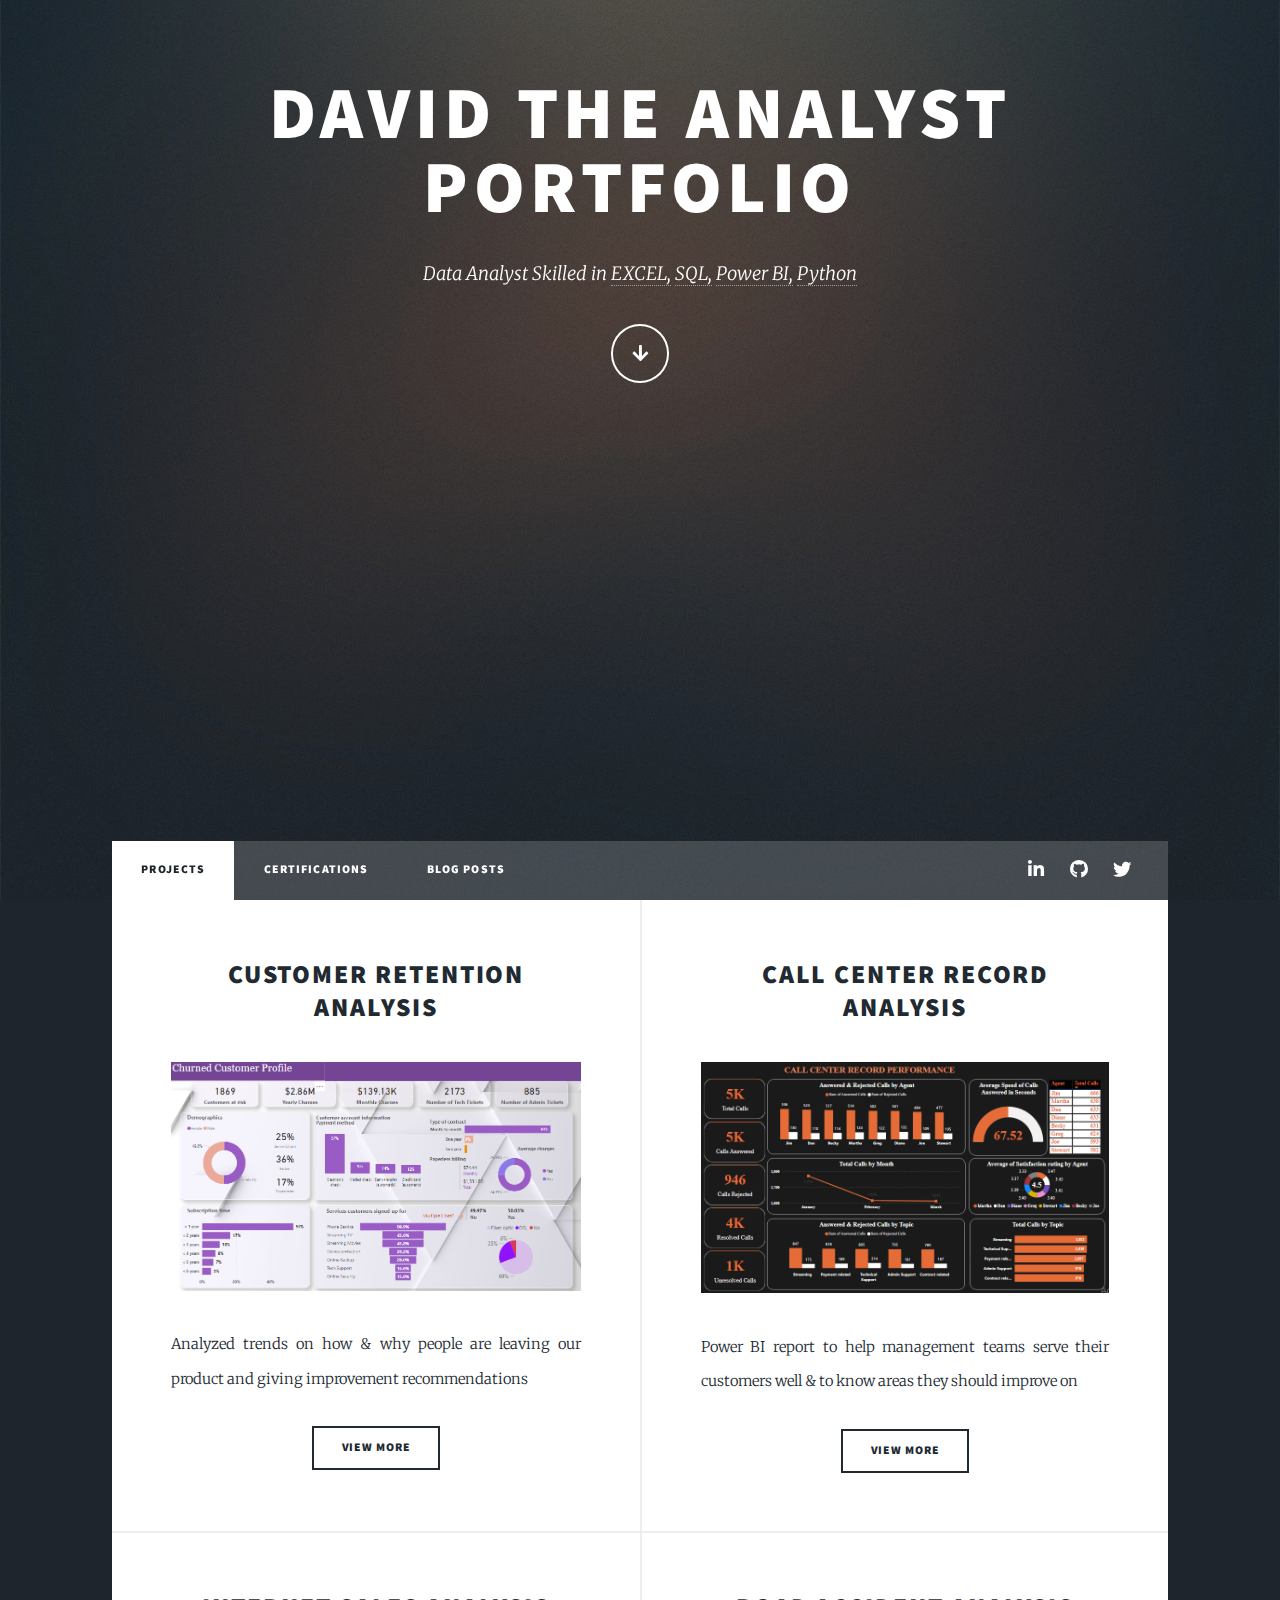
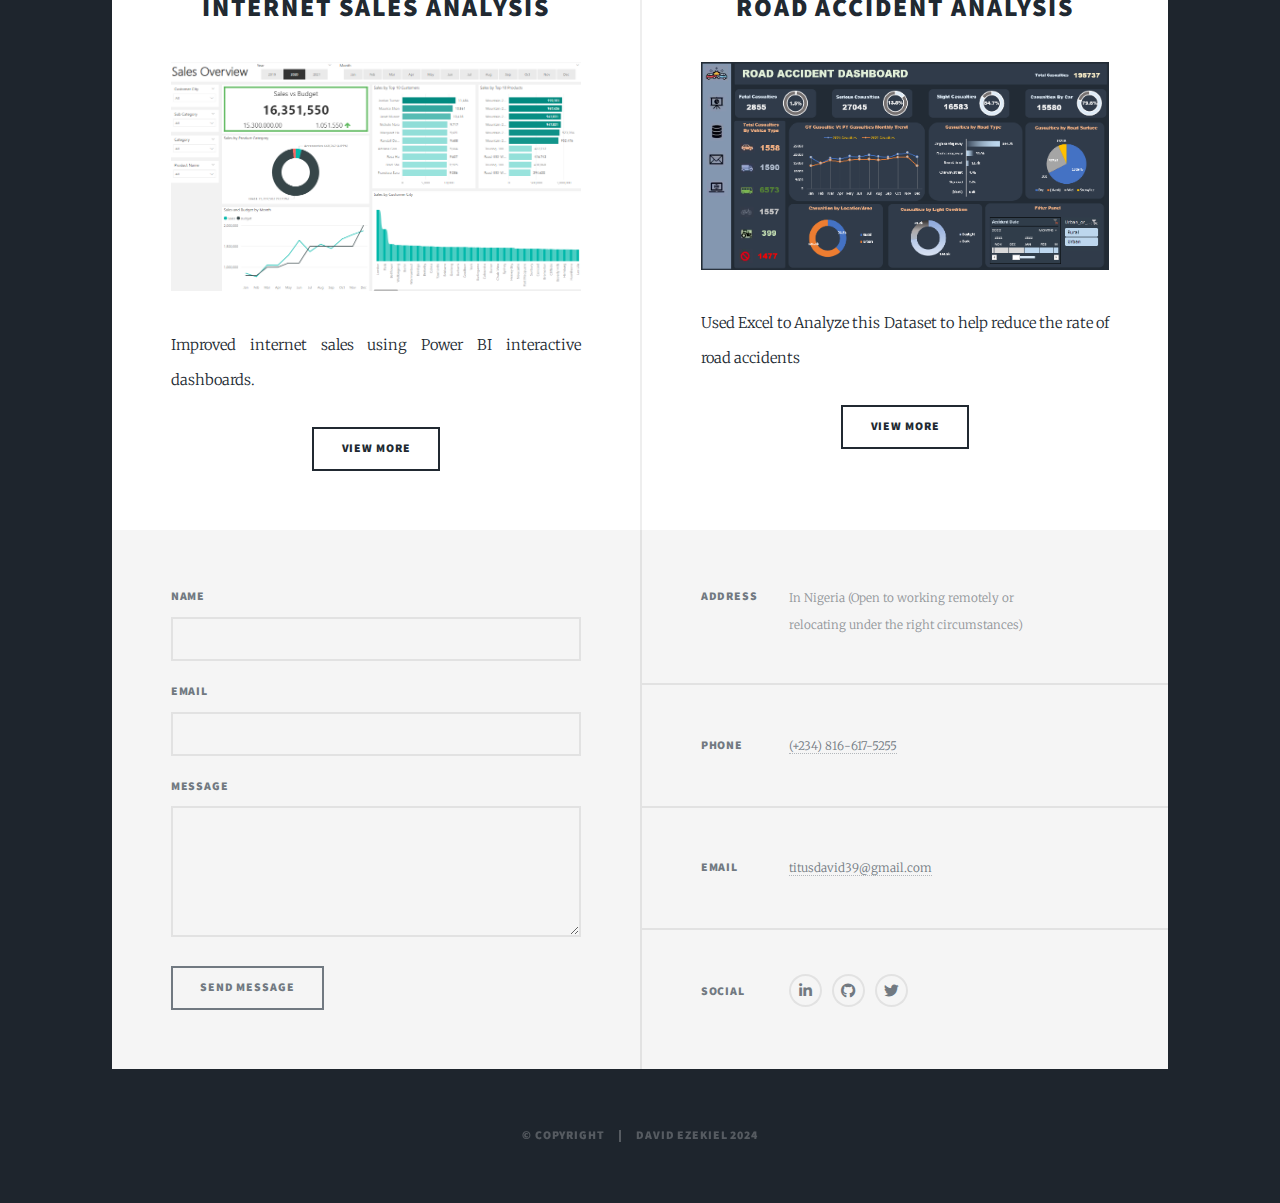
<file: index.html>
<!DOCTYPE HTML>
<html>
	<head>
		<title>David's Portfolio Website</title>
		<meta charset="utf-8" />
		<meta name="viewport" content="width=device-width, initial-scale=1, user-scalable=no" />
		<link rel="stylesheet" href="assets/css/main.css" />
		<link rel="icon" href="https://res.cloudinary.com/dycukxm7r/image/upload/v1724358430/20200613_164133_resize_28_znrwjg.jpg" />
		<noscript><link rel="stylesheet" href="assets/css/noscript.css" /></noscript>
	</head>
	<body class="is-preload">

		<!-- Wrapper -->
			<div id="wrapper" class="fade-in">
				<!-- Intro -->
					<div id="intro">
						<h1><br />DAVID THE	ANALYST <br />
						PORTFOLIO</h1>
						<p>Data Analyst Skilled in <a href="#excel">EXCEL,</a>
						<a href="#sql">SQL,</a>
						<a href="#bi">Power BI,</a>
						<a href="#">Python</a><br /></p>
						<ul class="actions">
							<li><a href="#nav" class="button icon solid solo fa-arrow-down scrolly">Continue</a></li>
						</ul>
					</div>


				<!-- Nav -->
					<nav id="nav">
						<ul class="links">
							<li class="active"><a href="#main">Projects</a></li>
							<li><a href="generic.html"> Certifications</a></li>
							<li><a href="elements.html">Blog Posts </a></li>
						</ul>
						<ul class="icons">
							<li><a href="https://www.linkedin.com/in/david-titus-a6a926185?utm_source=share&utm_campaign=share_via&utm_content=profile&utm_medium=android_app" class="icon brands fa-linkedin-in" target="_blank"><span class="label">LinkedIn</span></a></li>
							<li><a href="https://github.com/Talk2David1" target="_blank" class="icon brands fa-github"><span target="_blank"class="label">GitHub</span></a></li>
							<li><a href="https://x.com/Talk2David1?t=3wrG5GVtUQ1pYWJXFdRfNg&s=09" target="_blank" class="icon brands fa-twitter"><span class="label">Twitter</span></a></li>
						</ul>
					</nav>

				<!-- Main -->
					<div id="main">
						<!-- Posts -->
							<section class="posts">
								<article>
									<header>
										<h2><a href="https://github.com/Talk2David1/PWC_Power_BI_Task_3_Customer_Churn_Retension_dashboard_Public" target="_blank">
										Customer Retention Analysis </a></h2>
									</header>
									<a href="https://github.com/Talk2David1/PWC_Power_BI_Task_3_Customer_Churn_Retension_dashboard_Public" target="_blank" class="image fit"><img src="images/churn.png" alt="churn customer profile"/></a>
									<p>Analyzed trends on how & why people are leaving our product and giving 
										improvement recommendations
									</p>
									<ul class="actions special">
										<li><a href="https://github.com/Talk2David1/PWC_Power_BI_Task_3_Customer_Churn_Retension_dashboard_Public" target="_blank" class="button">View More</a></li>
									</ul>
								</article>
								<article>
									<header id="bi">
										<h2><a href="https://github.com/Talk2David1/Call_Center_Data_Analysis" target="_blank">
										CALL CENTER Record ANALYSIS</a></h2>
									</header>
									<a href="https://github.com/Talk2David1/Call_Center_Data_Analysis" target="_blank" class="image fit"><img src="images/Dashboard.png" alt="" /></a>
									<p>Power BI report to help management teams serve their customers well & to know 
										areas they should improve on
									</p>
									<ul class="actions special">
										<li><a href="https://github.com/Talk2David1/Call_Center_Data_Analysis" target="_blank" class="button">View More </a></li>
									</ul>
								</article>
								<article>
									<header id="sql">
										<h2><a href="https://github.com/Talk2David1/Internet_Sales_Data_Analysis" target="_blank">Internet Sales Analysis</a></h2>
									</header>
									<a href="https://github.com/Talk2David1/Internet_Sales_Data_Analysis" target="_blank" class="image fit"><img src="images/Sales_Dashboard.png" alt="Sales_Dashboard" /></a>
									<p>Improved internet sales using Power BI interactive dashboards.</p>
									<ul class="actions special">
										<li><a href="https://github.com/Talk2David1/Internet_Sales_Data_Analysis" target="_blank" class="button"> View More</a></li>
									</ul>
								</article>
								<article>
									<header id="excel">
										<h2><a href="https://github.com/Talk2David1/Road_Accident_Data_Anaysis" target="_blank">Road Accident Analysis</a></h2>
									</header>
									<a href="https://github.com/Talk2David1/Road_Accident_Data_Anaysis" target="_blank" class="image fit"><img src="images/Accident_Dashboard.png" alt="Accident_Dashboard" /></a>
									<p>Used Excel to Analyze this Dataset to help reduce the rate of road accidents</p>
									<ul class="actions special">
										<li><a href="https://github.com/Talk2David1/Road_Accident_Data_Anaysis" target="_blank" class="button"> View More</a></li>
									</ul>
								</article>
							</section>

		
					</div>

				<!-- Footer -->
					<footer id="footer">
						<section>
							<form action="mailto:titusdavid39@gmail.com" method="post" enctype="text/plain">
								<div class="fields">
									<div class="field">
										<label for="name">Name</label>
										<input type="text" name="name" id="name" />
									</div>
									<div class="field">
										<label for="email">Email</label>
										<input type="text" name="email" id="email" />
									</div>
									<div class="field">
										<label for="message">Message</label>
										<textarea name="message" id="message" rows="3"></textarea>
									</div>
								</div>
								<ul class="actions">
									<li><input type="submit" value="Send Message" /></li>
								</ul>
							</form>
						</section>
						<section class="split contact">
							<section class="alt">
								<h3>Address</h3>
								<p>In Nigeria (Open to working remotely or <br />
								relocating under the right circumstances)</p>
							</section>
							<section>
								<h3>Phone</h3>
								<p><a href="#">(+234) 816-617-5255</a></p>
							</section>
							<section>
								<h3>Email</h3>
								<p><a href="#">titusdavid39@gmail.com</a></p>
							</section>
							<section>
								<h3>Social</h3>
								<ul class="icons alt">
									<li><a href="https://www.linkedin.com/in/david-titus-a6a926185?utm_source=share&utm_campaign=share_via&utm_content=profile&utm_medium=android_app" target="_blank" class="icon brands fa-linkedin-in"><span class="label">LinkedIn</span></a></li>
							        <li><a href="https://github.com/Talk2David1" target="_blank" class="icon brands fa-github"><span class="label">GitHub</span></a></li>
							        <li><a href="https://x.com/Talk2David1?t=3wrG5GVtUQ1pYWJXFdRfNg&s=09" class="icon brands fa-twitter" target="_blank"><span class="label">Twitter</span></a></li>
								</ul>
							</section>
						</section>
					</footer>

				<!-- Copyright -->
					<div id="copyright">
						<ul><li>&copy; Copyright</li><li>David Ezekiel 2024</li></ul>
					</div>

			</div>

		<!-- Scripts -->
			<script src="assets/js/jquery.min.js"></script>
			<script src="assets/js/jquery.scrollex.min.js"></script>
			<script src="assets/js/jquery.scrolly.min.js"></script>
			<script src="assets/js/browser.min.js"></script>
			<script src="assets/js/breakpoints.min.js"></script>
			<script src="assets/js/util.js"></script>
			<script src="assets/js/main.js"></script>

	</body>
</html>
</file>
<file: assets/css/main.css>
@import url(fontawesome-all.min.css);
@import url("https://fonts.googleapis.com/css?family=Merriweather:300,700,300italic,700italic|Source+Sans+Pro:900");


html, body, div, span, applet, object,
iframe, h1, h2, h3, h4, h5, h6, p, blockquote,
pre, a, abbr, acronym, address, big, cite,
code, del, dfn, em, img, ins, kbd, q, s, samp,
small, strike, strong, sub, sup, tt, var, b,
u, i, center, dl, dt, dd, ol, ul, li, fieldset,
form, label, legend, table, caption, tbody,
tfoot, thead, tr, th, td, article, aside,
canvas, details, embed, figure, figcaption,
footer, header, hgroup, menu, nav, output, ruby,
section, summary, time, mark, audio, video {
	margin: 0;
	padding: 0;
	border: 0;
	font-size: 100%;
	font: inherit;
	vertical-align: baseline;}

article, aside, details, figcaption, figure,
footer, header, hgroup, menu, nav, section {
	display: block;}

body {
	line-height: 1;
}

ol, ul {
	list-style: none;
}

blockquote, q {
	quotes: none;
}

	blockquote:before, blockquote:after, q:before, q:after {
		content: '';
		content: none;
	}

table {
	border-collapse: collapse;
	border-spacing: 0;
}

body {
	-webkit-text-size-adjust: none;
}

mark {
	background-color: transparent;
	color: inherit;
}

input::-moz-focus-inner {
	border: 0;
	padding: 0;
}

input, select, textarea {
	-moz-appearance: none;
	-webkit-appearance: none;
	-ms-appearance: none;
	appearance: none;
}

/* Basic */

	@-ms-viewport {
		width: device-width;
	}

	body {
		-ms-overflow-style: scrollbar;
	}

	@media screen and (max-width: 480px) {

		html, body {
			min-width: 320px;
		}

	}

	html {
		box-sizing: border-box;
	}

	*, *:before, *:after {
		box-sizing: inherit;
	}

	body {
		background-color: #1e252d;
	}

		body.is-preload *, body.is-preload *:before, body.is-preload *:after {
			-moz-animation: none !important;
			-webkit-animation: none !important;
			-ms-animation: none !important;
			animation: none !important;
			-moz-transition: none !important;
			-webkit-transition: none !important;
			-ms-transition: none !important;
			transition: none !important;
		}

/* Type */

	html {
		font-size: 16pt;
	}

		@media screen and (max-width: 1680px) {

			html {
				font-size: 12pt;
			}

		}

		@media screen and (max-width: 1280px) {

			html {
				font-size: 11pt;
			}

		}

		@media screen and (max-width: 360px) {

			html {
				font-size: 10pt;
			}

		}

	body {
		color: #212931;
	}

	body, input, select, textarea {
		font-family: "Merriweather", Georgia, serif;
		font-weight: 300;
		font-size: 1rem;
		line-height: 2.375;
	}

	a {
		-moz-transition: color 0.2s ease-in-out, background-color 0.2s ease-in-out, border-color 0.2s ease-in-out, box-shadow 0.2s ease-in-out;
		-webkit-transition: color 0.2s ease-in-out, background-color 0.2s ease-in-out, border-color 0.2s ease-in-out, box-shadow 0.2s ease-in-out;
		-ms-transition: color 0.2s ease-in-out, background-color 0.2s ease-in-out, border-color 0.2s ease-in-out, box-shadow 0.2s ease-in-out;
		transition: color 0.2s ease-in-out, background-color 0.2s ease-in-out, border-color 0.2s ease-in-out, box-shadow 0.2s ease-in-out;
		border-bottom: dotted 1px;
		text-decoration: none;
	}

		a:hover {
			border-bottom-color: transparent;
		}

	strong, b {
		font-weight: 600;
	}

	em, i {
		font-style: italic;
	}

	p {
		text-align: justify;
		margin: 0 0 2rem 0;
	}

	h1, h2, h3, h4, h5, h6 {
		font-family: "Source Sans Pro", Helvetica, sans-serif;
		font-weight: 900;
		line-height: 1.5;
		letter-spacing: 0.075em;
		text-transform: uppercase;
		margin: 0 0 1rem 0;
	}

		h1 a, h2 a, h3 a, h4 a, h5 a, h6 a {
			border-bottom: 0;
			color: inherit;
			text-decoration: none;
		}

	h1 {
		font-size: 4rem;
		line-height: 1.1;
		margin: 0 0 2rem 0;
	}

	h2 {
		font-size: 1.75rem;
		line-height: 1.3;
		margin: 0 0 1.5rem 0;
	}

	h3 {
		font-size: 1.25rem;
		margin: 0 0 1.5rem 0;
	}

	h4 {
		font-size: 1rem;
	}

	h5 {
		font-size: 0.9rem;
	}

	h6 {
		font-size: 0.8rem;
	}

	sub {
		font-size: 0.8rem;
		position: relative;
		top: 0.5rem;
	}

	sup {
		font-size: 0.8rem;
		position: relative;
		top: -0.5rem;
	}

	blockquote {
		border-left: solid 4px;
		font-style: italic;
		margin: 0 0 2rem 0;
		padding: 0.5rem 0 0.5rem 2rem;
	}

	code {
		border: solid 2px;
		font-family: "Courier New", monospace;
		font-size: 0.9rem;
		margin: 0 0.25rem;
		padding: 0.25rem 0.65rem;
	}

	pre {
		-webkit-overflow-scrolling: touch;
		font-family: "Courier New", monospace;
		font-size: 0.9rem;
		margin: 0 0 2rem 0;
	}

		pre code {
			display: block;
			line-height: 1.75;
			padding: 1rem 1.5rem;
			overflow-x: auto;
		}

	hr {
		border: 0;
		border-bottom: solid 2px;
		margin: 3rem 0;
	}

		hr.major {
			margin: 5rem 0;
		}

	.align-left {
		text-align: left;
	}

	.align-center {
		text-align: center;
	}

	.align-right {
		text-align: right;
	}

	input, select, textarea {
		color: #212931;
	}

	a {
		color: #212931;
		border-bottom-color: rgba(33, 41, 49, 0.5);
	}

		a:hover {
			border-bottom-color: transparent;
			color: #18bfef !important;
		}

	strong, b {
		color: #212931;
	}

	h1, h2, h3, h4, h5, h6 {
		color: #212931;
	}

	blockquote {
		border-left-color: #eeeeee;
	}

	code {
		background: rgba(220, 220, 220, 0.25);
		border-color: #eeeeee;
	}

	hr {
		border-bottom-color: #eeeeee;
	}

/* Row */

	.row {
		display: flex;
		flex-wrap: wrap;
		box-sizing: border-box;
		align-items: stretch;
	}

		.row > * {
			box-sizing: border-box;
		}

		.row.gtr-uniform > * > :last-child {
			margin-bottom: 0;
		}

		.row.aln-left {
			justify-content: flex-start;
		}

		.row.aln-center {
			justify-content: center;
		}

		.row.aln-right {
			justify-content: flex-end;
		}

		.row.aln-top {
			align-items: flex-start;
		}

		.row.aln-middle {
			align-items: center;
		}

		.row.aln-bottom {
			align-items: flex-end;
		}

		.row > .imp {
			order: -1;
		}

		.row > .col-1 {
			width: 8.33333%;
		}

		.row > .off-1 {
			margin-left: 8.33333%;
		}

		.row > .col-2 {
			width: 16.66667%;
		}

		.row > .off-2 {
			margin-left: 16.66667%;
		}

		.row > .col-3 {
			width: 25%;
		}

		.row > .off-3 {
			margin-left: 25%;
		}

		.row > .col-4 {
			width: 33.33333%;
		}

		.row > .off-4 {
			margin-left: 33.33333%;
		}

		.row > .col-5 {
			width: 41.66667%;
		}

		.row > .off-5 {
			margin-left: 41.66667%;
		}

		.row > .col-6 {
			width: 50%;
		}

		.row > .off-6 {
			margin-left: 50%;
		}

		.row > .col-7 {
			width: 58.33333%;
		}

		.row > .off-7 {
			margin-left: 58.33333%;
		}

		.row > .col-8 {
			width: 66.66667%;
		}

		.row > .off-8 {
			margin-left: 66.66667%;
		}

		.row > .col-9 {
			width: 75%;
		}

		.row > .off-9 {
			margin-left: 75%;
		}

		.row > .col-10 {
			width: 83.33333%;
		}

		.row > .off-10 {
			margin-left: 83.33333%;
		}

		.row > .col-11 {
			width: 91.66667%;
		}

		.row > .off-11 {
			margin-left: 91.66667%;
		}

		.row > .col-12 {
			width: 100%;
		}

		.row > .off-12 {
			margin-left: 100%;
		}

		.row.gtr-0 {
			margin-top: 0;
			margin-left: 0rem;
		}

			.row.gtr-0 > * {
				padding: 0 0 0 0rem;
			}

			.row.gtr-0.gtr-uniform {
				margin-top: 0rem;
			}

				.row.gtr-0.gtr-uniform > * {
					padding-top: 0rem;
				}

		.row.gtr-25 {
			margin-top: 0;
			margin-left: -0.375rem;
		}

			.row.gtr-25 > * {
				padding: 0 0 0 0.375rem;
			}

			.row.gtr-25.gtr-uniform {
				margin-top: -0.375rem;
			}

				.row.gtr-25.gtr-uniform > * {
					padding-top: 0.375rem;
				}

		.row.gtr-50 {
			margin-top: 0;
			margin-left: -0.75rem;
		}

			.row.gtr-50 > * {
				padding: 0 0 0 0.75rem;
			}

			.row.gtr-50.gtr-uniform {
				margin-top: -0.75rem;
			}

				.row.gtr-50.gtr-uniform > * {
					padding-top: 0.75rem;
				}

		.row {
			margin-top: 0;
			margin-left: -1.5rem;
		}

			.row > * {
				padding: 0 0 0 1.5rem;
			}

			.row.gtr-uniform {
				margin-top: -1.5rem;
			}

				.row.gtr-uniform > * {
					padding-top: 1.5rem;
				}

		.row.gtr-150 {
			margin-top: 0;
			margin-left: -2.25rem;
		}

			.row.gtr-150 > * {
				padding: 0 0 0 2.25rem;
			}

			.row.gtr-150.gtr-uniform {
				margin-top: -2.25rem;
			}

				.row.gtr-150.gtr-uniform > * {
					padding-top: 2.25rem;
				}

		.row.gtr-200 {
			margin-top: 0;
			margin-left: -3rem;
		}

			.row.gtr-200 > * {
				padding: 0 0 0 3rem;
			}

			.row.gtr-200.gtr-uniform {
				margin-top: -3rem;
			}

				.row.gtr-200.gtr-uniform > * {
					padding-top: 3rem;
				}

		@media screen and (max-width: 1680px) {

			.row {
				display: flex;
				flex-wrap: wrap;
				box-sizing: border-box;
				align-items: stretch;
			}

				.row > * {
					box-sizing: border-box;
				}

				.row.gtr-uniform > * > :last-child {
					margin-bottom: 0;
				}

				.row.aln-left {
					justify-content: flex-start;
				}

				.row.aln-center {
					justify-content: center;
				}

				.row.aln-right {
					justify-content: flex-end;
				}

				.row.aln-top {
					align-items: flex-start;
				}

				.row.aln-middle {
					align-items: center;
				}

				.row.aln-bottom {
					align-items: flex-end;
				}

				.row > .imp-xlarge {
					order: -1;
				}

				.row > .col-1-xlarge {
					width: 8.33333%;
				}

				.row > .off-1-xlarge {
					margin-left: 8.33333%;
				}

				.row > .col-2-xlarge {
					width: 16.66667%;
				}

				.row > .off-2-xlarge {
					margin-left: 16.66667%;
				}

				.row > .col-3-xlarge {
					width: 25%;
				}

				.row > .off-3-xlarge {
					margin-left: 25%;
				}

				.row > .col-4-xlarge {
					width: 33.33333%;
				}

				.row > .off-4-xlarge {
					margin-left: 33.33333%;
				}

				.row > .col-5-xlarge {
					width: 41.66667%;
				}

				.row > .off-5-xlarge {
					margin-left: 41.66667%;
				}

				.row > .col-6-xlarge {
					width: 50%;
				}

				.row > .off-6-xlarge {
					margin-left: 50%;
				}

				.row > .col-7-xlarge {
					width: 58.33333%;
				}

				.row > .off-7-xlarge {
					margin-left: 58.33333%;
				}

				.row > .col-8-xlarge {
					width: 66.66667%;
				}

				.row > .off-8-xlarge {
					margin-left: 66.66667%;
				}

				.row > .col-9-xlarge {
					width: 75%;
				}

				.row > .off-9-xlarge {
					margin-left: 75%;
				}

				.row > .col-10-xlarge {
					width: 83.33333%;
				}

				.row > .off-10-xlarge {
					margin-left: 83.33333%;
				}

				.row > .col-11-xlarge {
					width: 91.66667%;
				}

				.row > .off-11-xlarge {
					margin-left: 91.66667%;
				}

				.row > .col-12-xlarge {
					width: 100%;
				}

				.row > .off-12-xlarge {
					margin-left: 100%;
				}

				.row.gtr-0 {
					margin-top: 0;
					margin-left: 0rem;
				}

					.row.gtr-0 > * {
						padding: 0 0 0 0rem;
					}

					.row.gtr-0.gtr-uniform {
						margin-top: 0rem;
					}

						.row.gtr-0.gtr-uniform > * {
							padding-top: 0rem;
						}

				.row.gtr-25 {
					margin-top: 0;
					margin-left: -0.375rem;
				}

					.row.gtr-25 > * {
						padding: 0 0 0 0.375rem;
					}

					.row.gtr-25.gtr-uniform {
						margin-top: -0.375rem;
					}

						.row.gtr-25.gtr-uniform > * {
							padding-top: 0.375rem;
						}

				.row.gtr-50 {
					margin-top: 0;
					margin-left: -0.75rem;
				}

					.row.gtr-50 > * {
						padding: 0 0 0 0.75rem;
					}

					.row.gtr-50.gtr-uniform {
						margin-top: -0.75rem;
					}

						.row.gtr-50.gtr-uniform > * {
							padding-top: 0.75rem;
						}

				.row {
					margin-top: 0;
					margin-left: -1.5rem;
				}

					.row > * {
						padding: 0 0 0 1.5rem;
					}

					.row.gtr-uniform {
						margin-top: -1.5rem;
					}

						.row.gtr-uniform > * {
							padding-top: 1.5rem;
						}

				.row.gtr-150 {
					margin-top: 0;
					margin-left: -2.25rem;
				}

					.row.gtr-150 > * {
						padding: 0 0 0 2.25rem;
					}

					.row.gtr-150.gtr-uniform {
						margin-top: -2.25rem;
					}

						.row.gtr-150.gtr-uniform > * {
							padding-top: 2.25rem;
						}

				.row.gtr-200 {
					margin-top: 0;
					margin-left: -3rem;
				}

					.row.gtr-200 > * {
						padding: 0 0 0 3rem;
					}

					.row.gtr-200.gtr-uniform {
						margin-top: -3rem;
					}

						.row.gtr-200.gtr-uniform > * {
							padding-top: 3rem;
						}

		}

		@media screen and (max-width: 1280px) {

			.row {
				display: flex;
				flex-wrap: wrap;
				box-sizing: border-box;
				align-items: stretch;
			}

				.row > * {
					box-sizing: border-box;
				}

				.row.gtr-uniform > * > :last-child {
					margin-bottom: 0;
				}

				.row.aln-left {
					justify-content: flex-start;
				}

				.row.aln-center {
					justify-content: center;
				}

				.row.aln-right {
					justify-content: flex-end;
				}

				.row.aln-top {
					align-items: flex-start;
				}

				.row.aln-middle {
					align-items: center;
				}

				.row.aln-bottom {
					align-items: flex-end;
				}

				.row > .imp-large {
					order: -1;
				}

				.row > .col-1-large {
					width: 8.33333%;
				}

				.row > .off-1-large {
					margin-left: 8.33333%;
				}

				.row > .col-2-large {
					width: 16.66667%;
				}

				.row > .off-2-large {
					margin-left: 16.66667%;
				}

				.row > .col-3-large {
					width: 25%;
				}

				.row > .off-3-large {
					margin-left: 25%;
				}

				.row > .col-4-large {
					width: 33.33333%;
				}

				.row > .off-4-large {
					margin-left: 33.33333%;
				}

				.row > .col-5-large {
					width: 41.66667%;
				}

				.row > .off-5-large {
					margin-left: 41.66667%;
				}

				.row > .col-6-large {
					width: 50%;
				}

				.row > .off-6-large {
					margin-left: 50%;
				}

				.row > .col-7-large {
					width: 58.33333%;
				}

				.row > .off-7-large {
					margin-left: 58.33333%;
				}

				.row > .col-8-large {
					width: 66.66667%;
				}

				.row > .off-8-large {
					margin-left: 66.66667%;
				}

				.row > .col-9-large {
					width: 75%;
				}

				.row > .off-9-large {
					margin-left: 75%;
				}

				.row > .col-10-large {
					width: 83.33333%;
				}

				.row > .off-10-large {
					margin-left: 83.33333%;
				}

				.row > .col-11-large {
					width: 91.66667%;
				}

				.row > .off-11-large {
					margin-left: 91.66667%;
				}

				.row > .col-12-large {
					width: 100%;
				}

				.row > .off-12-large {
					margin-left: 100%;
				}

				.row.gtr-0 {
					margin-top: 0;
					margin-left: 0rem;
				}

					.row.gtr-0 > * {
						padding: 0 0 0 0rem;
					}

					.row.gtr-0.gtr-uniform {
						margin-top: 0rem;
					}

						.row.gtr-0.gtr-uniform > * {
							padding-top: 0rem;
						}

				.row.gtr-25 {
					margin-top: 0;
					margin-left: -0.375rem;
				}

					.row.gtr-25 > * {
						padding: 0 0 0 0.375rem;
					}

					.row.gtr-25.gtr-uniform {
						margin-top: -0.375rem;
					}

						.row.gtr-25.gtr-uniform > * {
							padding-top: 0.375rem;
						}

				.row.gtr-50 {
					margin-top: 0;
					margin-left: -0.75rem;
				}

					.row.gtr-50 > * {
						padding: 0 0 0 0.75rem;
					}

					.row.gtr-50.gtr-uniform {
						margin-top: -0.75rem;
					}

						.row.gtr-50.gtr-uniform > * {
							padding-top: 0.75rem;
						}

				.row {
					margin-top: 0;
					margin-left: -1.5rem;
				}

					.row > * {
						padding: 0 0 0 1.5rem;
					}

					.row.gtr-uniform {
						margin-top: -1.5rem;
					}

						.row.gtr-uniform > * {
							padding-top: 1.5rem;
						}

				.row.gtr-150 {
					margin-top: 0;
					margin-left: -2.25rem;
				}

					.row.gtr-150 > * {
						padding: 0 0 0 2.25rem;
					}

					.row.gtr-150.gtr-uniform {
						margin-top: -2.25rem;
					}

						.row.gtr-150.gtr-uniform > * {
							padding-top: 2.25rem;
						}

				.row.gtr-200 {
					margin-top: 0;
					margin-left: -3rem;
				}

					.row.gtr-200 > * {
						padding: 0 0 0 3rem;
					}

					.row.gtr-200.gtr-uniform {
						margin-top: -3rem;
					}

						.row.gtr-200.gtr-uniform > * {
							padding-top: 3rem;
						}

		}

		@media screen and (max-width: 980px) {

			.row {
				display: flex;
				flex-wrap: wrap;
				box-sizing: border-box;
				align-items: stretch;
			}

				.row > * {
					box-sizing: border-box;
				}

				.row.gtr-uniform > * > :last-child {
					margin-bottom: 0;
				}

				.row.aln-left {
					justify-content: flex-start;
				}

				.row.aln-center {
					justify-content: center;
				}

				.row.aln-right {
					justify-content: flex-end;
				}

				.row.aln-top {
					align-items: flex-start;
				}

				.row.aln-middle {
					align-items: center;
				}

				.row.aln-bottom {
					align-items: flex-end;
				}

				.row > .imp-medium {
					order: -1;
				}

				.row > .col-1-medium {
					width: 8.33333%;
				}

				.row > .off-1-medium {
					margin-left: 8.33333%;
				}

				.row > .col-2-medium {
					width: 16.66667%;
				}

				.row > .off-2-medium {
					margin-left: 16.66667%;
				}

				.row > .col-3-medium {
					width: 25%;
				}

				.row > .off-3-medium {
					margin-left: 25%;
				}

				.row > .col-4-medium {
					width: 33.33333%;
				}

				.row > .off-4-medium {
					margin-left: 33.33333%;
				}

				.row > .col-5-medium {
					width: 41.66667%;
				}

				.row > .off-5-medium {
					margin-left: 41.66667%;
				}

				.row > .col-6-medium {
					width: 50%;
				}

				.row > .off-6-medium {
					margin-left: 50%;
				}

				.row > .col-7-medium {
					width: 58.33333%;
				}

				.row > .off-7-medium {
					margin-left: 58.33333%;
				}

				.row > .col-8-medium {
					width: 66.66667%;
				}

				.row > .off-8-medium {
					margin-left: 66.66667%;
				}

				.row > .col-9-medium {
					width: 75%;
				}

				.row > .off-9-medium {
					margin-left: 75%;
				}

				.row > .col-10-medium {
					width: 83.33333%;
				}

				.row > .off-10-medium {
					margin-left: 83.33333%;
				}

				.row > .col-11-medium {
					width: 91.66667%;
				}

				.row > .off-11-medium {
					margin-left: 91.66667%;
				}

				.row > .col-12-medium {
					width: 100%;
				}

				.row > .off-12-medium {
					margin-left: 100%;
				}

				.row.gtr-0 {
					margin-top: 0;
					margin-left: 0rem;
				}

					.row.gtr-0 > * {
						padding: 0 0 0 0rem;
					}

					.row.gtr-0.gtr-uniform {
						margin-top: 0rem;
					}

						.row.gtr-0.gtr-uniform > * {
							padding-top: 0rem;
						}

				.row.gtr-25 {
					margin-top: 0;
					margin-left: -0.375rem;
				}

					.row.gtr-25 > * {
						padding: 0 0 0 0.375rem;
					}

					.row.gtr-25.gtr-uniform {
						margin-top: -0.375rem;
					}

						.row.gtr-25.gtr-uniform > * {
							padding-top: 0.375rem;
						}

				.row.gtr-50 {
					margin-top: 0;
					margin-left: -0.75rem;
				}

					.row.gtr-50 > * {
						padding: 0 0 0 0.75rem;
					}

					.row.gtr-50.gtr-uniform {
						margin-top: -0.75rem;
					}

						.row.gtr-50.gtr-uniform > * {
							padding-top: 0.75rem;
						}

				.row {
					margin-top: 0;
					margin-left: -1.5rem;
				}

					.row > * {
						padding: 0 0 0 1.5rem;
					}

					.row.gtr-uniform {
						margin-top: -1.5rem;
					}

						.row.gtr-uniform > * {
							padding-top: 1.5rem;
						}

				.row.gtr-150 {
					margin-top: 0;
					margin-left: -2.25rem;
				}

					.row.gtr-150 > * {
						padding: 0 0 0 2.25rem;
					}

					.row.gtr-150.gtr-uniform {
						margin-top: -2.25rem;
					}

						.row.gtr-150.gtr-uniform > * {
							padding-top: 2.25rem;
						}

				.row.gtr-200 {
					margin-top: 0;
					margin-left: -3rem;
				}

					.row.gtr-200 > * {
						padding: 0 0 0 3rem;
					}

					.row.gtr-200.gtr-uniform {
						margin-top: -3rem;
					}

						.row.gtr-200.gtr-uniform > * {
							padding-top: 3rem;
						}

		}

		@media screen and (max-width: 736px) {

			.row {
				display: flex;
				flex-wrap: wrap;
				box-sizing: border-box;
				align-items: stretch;
			}

				.row > * {
					box-sizing: border-box;
				}

				.row.gtr-uniform > * > :last-child {
					margin-bottom: 0;
				}

				.row.aln-left {
					justify-content: flex-start;
				}

				.row.aln-center {
					justify-content: center;
				}

				.row.aln-right {
					justify-content: flex-end;
				}

				.row.aln-top {
					align-items: flex-start;
				}

				.row.aln-middle {
					align-items: center;
				}

				.row.aln-bottom {
					align-items: flex-end;
				}

				.row > .imp-small {
					order: -1;
				}

				.row > .col-1-small {
					width: 8.33333%;
				}

				.row > .off-1-small {
					margin-left: 8.33333%;
				}

				.row > .col-2-small {
					width: 16.66667%;
				}

				.row > .off-2-small {
					margin-left: 16.66667%;
				}

				.row > .col-3-small {
					width: 25%;
				}

				.row > .off-3-small {
					margin-left: 25%;
				}

				.row > .col-4-small {
					width: 33.33333%;
				}

				.row > .off-4-small {
					margin-left: 33.33333%;
				}

				.row > .col-5-small {
					width: 41.66667%;
				}

				.row > .off-5-small {
					margin-left: 41.66667%;
				}

				.row > .col-6-small {
					width: 50%;
				}

				.row > .off-6-small {
					margin-left: 50%;
				}

				.row > .col-7-small {
					width: 58.33333%;
				}

				.row > .off-7-small {
					margin-left: 58.33333%;
				}

				.row > .col-8-small {
					width: 66.66667%;
				}

				.row > .off-8-small {
					margin-left: 66.66667%;
				}

				.row > .col-9-small {
					width: 75%;
				}

				.row > .off-9-small {
					margin-left: 75%;
				}

				.row > .col-10-small {
					width: 83.33333%;
				}

				.row > .off-10-small {
					margin-left: 83.33333%;
				}

				.row > .col-11-small {
					width: 91.66667%;
				}

				.row > .off-11-small {
					margin-left: 91.66667%;
				}

				.row > .col-12-small {
					width: 100%;
				}

				.row > .off-12-small {
					margin-left: 100%;
				}

				.row.gtr-0 {
					margin-top: 0;
					margin-left: 0rem;
				}

					.row.gtr-0 > * {
						padding: 0 0 0 0rem;
					}

					.row.gtr-0.gtr-uniform {
						margin-top: 0rem;
					}

						.row.gtr-0.gtr-uniform > * {
							padding-top: 0rem;
						}

				.row.gtr-25 {
					margin-top: 0;
					margin-left: -0.375rem;
				}

					.row.gtr-25 > * {
						padding: 0 0 0 0.375rem;
					}

					.row.gtr-25.gtr-uniform {
						margin-top: -0.375rem;
					}

						.row.gtr-25.gtr-uniform > * {
							padding-top: 0.375rem;
						}

				.row.gtr-50 {
					margin-top: 0;
					margin-left: -0.75rem;
				}

					.row.gtr-50 > * {
						padding: 0 0 0 0.75rem;
					}

					.row.gtr-50.gtr-uniform {
						margin-top: -0.75rem;
					}

						.row.gtr-50.gtr-uniform > * {
							padding-top: 0.75rem;
						}

				.row {
					margin-top: 0;
					margin-left: -1.5rem;
				}

					.row > * {
						padding: 0 0 0 1.5rem;
					}

					.row.gtr-uniform {
						margin-top: -1.5rem;
					}

						.row.gtr-uniform > * {
							padding-top: 1.5rem;
						}

				.row.gtr-150 {
					margin-top: 0;
					margin-left: -2.25rem;
				}

					.row.gtr-150 > * {
						padding: 0 0 0 2.25rem;
					}

					.row.gtr-150.gtr-uniform {
						margin-top: -2.25rem;
					}

						.row.gtr-150.gtr-uniform > * {
							padding-top: 2.25rem;
						}

				.row.gtr-200 {
					margin-top: 0;
					margin-left: -3rem;
				}

					.row.gtr-200 > * {
						padding: 0 0 0 3rem;
					}

					.row.gtr-200.gtr-uniform {
						margin-top: -3rem;
					}

						.row.gtr-200.gtr-uniform > * {
							padding-top: 3rem;
						}

		}

		@media screen and (max-width: 480px) {

			.row {
				display: flex;
				flex-wrap: wrap;
				box-sizing: border-box;
				align-items: stretch;
			}

				.row > * {
					box-sizing: border-box;
				}

				.row.gtr-uniform > * > :last-child {
					margin-bottom: 0;
				}

				.row.aln-left {
					justify-content: flex-start;
				}

				.row.aln-center {
					justify-content: center;
				}

				.row.aln-right {
					justify-content: flex-end;
				}

				.row.aln-top {
					align-items: flex-start;
				}

				.row.aln-middle {
					align-items: center;
				}

				.row.aln-bottom {
					align-items: flex-end;
				}

				.row > .imp-xsmall {
					order: -1;
				}

				.row > .col-1-xsmall {
					width: 8.33333%;
				}

				.row > .off-1-xsmall {
					margin-left: 8.33333%;
				}

				.row > .col-2-xsmall {
					width: 16.66667%;
				}

				.row > .off-2-xsmall {
					margin-left: 16.66667%;
				}

				.row > .col-3-xsmall {
					width: 25%;
				}

				.row > .off-3-xsmall {
					margin-left: 25%;
				}

				.row > .col-4-xsmall {
					width: 33.33333%;
				}

				.row > .off-4-xsmall {
					margin-left: 33.33333%;
				}

				.row > .col-5-xsmall {
					width: 41.66667%;
				}

				.row > .off-5-xsmall {
					margin-left: 41.66667%;
				}

				.row > .col-6-xsmall {
					width: 50%;
				}

				.row > .off-6-xsmall {
					margin-left: 50%;
				}

				.row > .col-7-xsmall {
					width: 58.33333%;
				}

				.row > .off-7-xsmall {
					margin-left: 58.33333%;
				}

				.row > .col-8-xsmall {
					width: 66.66667%;
				}

				.row > .off-8-xsmall {
					margin-left: 66.66667%;
				}

				.row > .col-9-xsmall {
					width: 75%;
				}

				.row > .off-9-xsmall {
					margin-left: 75%;
				}

				.row > .col-10-xsmall {
					width: 83.33333%;
				}

				.row > .off-10-xsmall {
					margin-left: 83.33333%;
				}

				.row > .col-11-xsmall {
					width: 91.66667%;
				}

				.row > .off-11-xsmall {
					margin-left: 91.66667%;
				}

				.row > .col-12-xsmall {
					width: 100%;
				}

				.row > .off-12-xsmall {
					margin-left: 100%;
				}

				.row.gtr-0 {
					margin-top: 0;
					margin-left: 0rem;
				}

					.row.gtr-0 > * {
						padding: 0 0 0 0rem;
					}

					.row.gtr-0.gtr-uniform {
						margin-top: 0rem;
					}

						.row.gtr-0.gtr-uniform > * {
							padding-top: 0rem;
						}

				.row.gtr-25 {
					margin-top: 0;
					margin-left: -0.375rem;
				}

					.row.gtr-25 > * {
						padding: 0 0 0 0.375rem;
					}

					.row.gtr-25.gtr-uniform {
						margin-top: -0.375rem;
					}

						.row.gtr-25.gtr-uniform > * {
							padding-top: 0.375rem;
						}

				.row.gtr-50 {
					margin-top: 0;
					margin-left: -0.75rem;
				}

					.row.gtr-50 > * {
						padding: 0 0 0 0.75rem;
					}

					.row.gtr-50.gtr-uniform {
						margin-top: -0.75rem;
					}

						.row.gtr-50.gtr-uniform > * {
							padding-top: 0.75rem;
						}

				.row {
					margin-top: 0;
					margin-left: -1.5rem;
				}

					.row > * {
						padding: 0 0 0 1.5rem;
					}

					.row.gtr-uniform {
						margin-top: -1.5rem;
					}

						.row.gtr-uniform > * {
							padding-top: 1.5rem;
						}

				.row.gtr-150 {
					margin-top: 0;
					margin-left: -2.25rem;
				}

					.row.gtr-150 > * {
						padding: 0 0 0 2.25rem;
					}

					.row.gtr-150.gtr-uniform {
						margin-top: -2.25rem;
					}

						.row.gtr-150.gtr-uniform > * {
							padding-top: 2.25rem;
						}

				.row.gtr-200 {
					margin-top: 0;
					margin-left: -3rem;
				}

					.row.gtr-200 > * {
						padding: 0 0 0 3rem;
					}

					.row.gtr-200.gtr-uniform {
						margin-top: -3rem;
					}

						.row.gtr-200.gtr-uniform > * {
							padding-top: 3rem;
						}

		}

		@media screen and (max-width: 360px) {

			.row {
				display: flex;
				flex-wrap: wrap;
				box-sizing: border-box;
				align-items: stretch;
			}

				.row > * {
					box-sizing: border-box;
				}

				.row.gtr-uniform > * > :last-child {
					margin-bottom: 0;
				}

				.row.aln-left {
					justify-content: flex-start;
				}

				.row.aln-center {
					justify-content: center;
				}

				.row.aln-right {
					justify-content: flex-end;
				}

				.row.aln-top {
					align-items: flex-start;
				}

				.row.aln-middle {
					align-items: center;
				}

				.row.aln-bottom {
					align-items: flex-end;
				}

				.row > .imp-xxsmall {
					order: -1;
				}

				.row > .col-1-xxsmall {
					width: 8.33333%;
				}

				.row > .off-1-xxsmall {
					margin-left: 8.33333%;
				}

				.row > .col-2-xxsmall {
					width: 16.66667%;
				}

				.row > .off-2-xxsmall {
					margin-left: 16.66667%;
				}

				.row > .col-3-xxsmall {
					width: 25%;
				}

				.row > .off-3-xxsmall {
					margin-left: 25%;
				}

				.row > .col-4-xxsmall {
					width: 33.33333%;
				}

				.row > .off-4-xxsmall {
					margin-left: 33.33333%;
				}

				.row > .col-5-xxsmall {
					width: 41.66667%;
				}

				.row > .off-5-xxsmall {
					margin-left: 41.66667%;
				}

				.row > .col-6-xxsmall {
					width: 50%;
				}

				.row > .off-6-xxsmall {
					margin-left: 50%;
				}

				.row > .col-7-xxsmall {
					width: 58.33333%;
				}

				.row > .off-7-xxsmall {
					margin-left: 58.33333%;
				}

				.row > .col-8-xxsmall {
					width: 66.66667%;
				}

				.row > .off-8-xxsmall {
					margin-left: 66.66667%;
				}

				.row > .col-9-xxsmall {
					width: 75%;
				}

				.row > .off-9-xxsmall {
					margin-left: 75%;
				}

				.row > .col-10-xxsmall {
					width: 83.33333%;
				}

				.row > .off-10-xxsmall {
					margin-left: 83.33333%;
				}

				.row > .col-11-xxsmall {
					width: 91.66667%;
				}

				.row > .off-11-xxsmall {
					margin-left: 91.66667%;
				}

				.row > .col-12-xxsmall {
					width: 100%;
				}

				.row > .off-12-xxsmall {
					margin-left: 100%;
				}

				.row.gtr-0 {
					margin-top: 0;
					margin-left: 0rem;
				}

					.row.gtr-0 > * {
						padding: 0 0 0 0rem;
					}

					.row.gtr-0.gtr-uniform {
						margin-top: 0rem;
					}

						.row.gtr-0.gtr-uniform > * {
							padding-top: 0rem;
						}

				.row.gtr-25 {
					margin-top: 0;
					margin-left: -0.375rem;
				}

					.row.gtr-25 > * {
						padding: 0 0 0 0.375rem;
					}

					.row.gtr-25.gtr-uniform {
						margin-top: -0.375rem;
					}

						.row.gtr-25.gtr-uniform > * {
							padding-top: 0.375rem;
						}

				.row.gtr-50 {
					margin-top: 0;
					margin-left: -0.75rem;
				}

					.row.gtr-50 > * {
						padding: 0 0 0 0.75rem;
					}

					.row.gtr-50.gtr-uniform {
						margin-top: -0.75rem;
					}

						.row.gtr-50.gtr-uniform > * {
							padding-top: 0.75rem;
						}

				.row {
					margin-top: 0;
					margin-left: -1.5rem;
				}

					.row > * {
						padding: 0 0 0 1.5rem;
					}

					.row.gtr-uniform {
						margin-top: -1.5rem;
					}

						.row.gtr-uniform > * {
							padding-top: 1.5rem;
						}

				.row.gtr-150 {
					margin-top: 0;
					margin-left: -2.25rem;
				}

					.row.gtr-150 > * {
						padding: 0 0 0 2.25rem;
					}

					.row.gtr-150.gtr-uniform {
						margin-top: -2.25rem;
					}

						.row.gtr-150.gtr-uniform > * {
							padding-top: 2.25rem;
						}

				.row.gtr-200 {
					margin-top: 0;
					margin-left: -3rem;
				}

					.row.gtr-200 > * {
						padding: 0 0 0 3rem;
					}

					.row.gtr-200.gtr-uniform {
						margin-top: -3rem;
					}

						.row.gtr-200.gtr-uniform > * {
							padding-top: 3rem;
						}

		}

/* Box */

	.box {
		border: solid 2px;
		margin-bottom: 2rem;
		padding: 1.5rem;
	}

		.box > :last-child,
		.box > :last-child > :last-child,
		.box > :last-child > :last-child > :last-child {
			margin-bottom: 0;
		}

		.box.alt {
			border: 0;
			border-radius: 0;
			padding: 0;
		}

	.box {
		border-color: #eeeeee;
	}

/* Button */

	input[type="submit"],
	input[type="reset"],
	input[type="button"],
	button,
	.button {
		-moz-appearance: none;
		-webkit-appearance: none;
		-ms-appearance: none;
		appearance: none;
		-moz-transition: background-color 0.2s ease-in-out, box-shadow 0.2s ease-in-out, color 0.2s ease-in-out;
		-webkit-transition: background-color 0.2s ease-in-out, box-shadow 0.2s ease-in-out, color 0.2s ease-in-out;
		-ms-transition: background-color 0.2s ease-in-out, box-shadow 0.2s ease-in-out, color 0.2s ease-in-out;
		transition: background-color 0.2s ease-in-out, box-shadow 0.2s ease-in-out, color 0.2s ease-in-out;
		border: 0;
		border-radius: 0;
		cursor: pointer;
		display: inline-block;
		font-family: "Source Sans Pro", Helvetica, sans-serif;
		font-size: 0.8rem;
		font-weight: 900;
		letter-spacing: 0.075em;
		height: 3rem;
		line-height: 3rem;
		padding: 0 2rem;
		text-align: center;
		text-decoration: none;
		text-transform: uppercase;
		white-space: nowrap;
	}

		input[type="submit"].icon:before,
		input[type="reset"].icon:before,
		input[type="button"].icon:before,
		button.icon:before,
		.button.icon:before {
			margin-right: 0.5rem;
		}

		input[type="submit"].icon.solo,
		input[type="reset"].icon.solo,
		input[type="button"].icon.solo,
		button.icon.solo,
		.button.icon.solo {
			position: relative;
			width: 4rem;
			height: 4rem;
			line-height: 4rem;
			border-radius: 4rem;
			text-indent: 4rem;
			overflow: hidden;
			padding: 0;
			white-space: nowrap;
		}

			input[type="submit"].icon.solo:before,
			input[type="reset"].icon.solo:before,
			input[type="button"].icon.solo:before,
			button.icon.solo:before,
			.button.icon.solo:before {
				position: absolute;
				display: block;
				top: 0;
				left: 0;
				width: inherit;
				height: inherit;
				line-height: inherit;
				font-size: 1.25rem;
				margin-right: 0;
				text-align: center;
				text-indent: 0;
			}

		input[type="submit"].fit,
		input[type="reset"].fit,
		input[type="button"].fit,
		button.fit,
		.button.fit {
			width: 100%;
		}

		input[type="submit"].small,
		input[type="reset"].small,
		input[type="button"].small,
		button.small,
		.button.small {
			font-size: 0.7rem;
			height: 2.5rem;
			line-height: 2.5rem;
			padding: 0 1.5rem;
		}

		input[type="submit"].large,
		input[type="reset"].large,
		input[type="button"].large,
		button.large,
		.button.large {
			font-size: 0.9rem;
			height: 3.5rem;
			line-height: 3.5rem;
			padding: 0 2.75rem;
		}

		@media screen and (max-width: 980px) {

			input[type="submit"],
			input[type="reset"],
			input[type="button"],
			button,
			.button {
				font-size: 0.9rem;
				height: 3.25rem;
				line-height: 3.25rem;
			}

				input[type="submit"].large,
				input[type="reset"].large,
				input[type="button"].large,
				button.large,
				.button.large {
					font-size: 1rem;
					height: 3.75rem;
					line-height: 3.75rem;
				}

		}

		input[type="submit"].disabled, input[type="submit"]:disabled,
		input[type="reset"].disabled,
		input[type="reset"]:disabled,
		input[type="button"].disabled,
		input[type="button"]:disabled,
		button.disabled,
		button:disabled,
		.button.disabled,
		.button:disabled {
			pointer-events: none;
			opacity: 0.25;
		}

	input[type="submit"],
	input[type="reset"],
	input[type="button"],
	button,
	.button {
		background-color: transparent;
		box-shadow: inset 0 0 0 2px #212931;
		color: #212931 !important;
	}

		input[type="submit"]:hover,
		input[type="reset"]:hover,
		input[type="button"]:hover,
		button:hover,
		.button:hover {
			box-shadow: inset 0 0 0 2px #18bfef;
			color: #18bfef !important;
		}

		input[type="submit"].primary,
		input[type="reset"].primary,
		input[type="button"].primary,
		button.primary,
		.button.primary {
			background-color: #212931;
			box-shadow: none;
			color: #ffffff !important;
		}

			input[type="submit"].primary:hover,
			input[type="reset"].primary:hover,
			input[type="button"].primary:hover,
			button.primary:hover,
			.button.primary:hover {
				background-color: #18bfef;
			}

/* Form */

	form {
		margin: 0 0 2rem 0;
	}

		form > :last-child {
			margin-bottom: 0;
		}

		form > .fields {
			display: -moz-flex;
			display: -webkit-flex;
			display: -ms-flex;
			display: flex;
			-moz-flex-wrap: wrap;
			-webkit-flex-wrap: wrap;
			-ms-flex-wrap: wrap;
			flex-wrap: wrap;
			width: calc(100% + 3rem);
			margin: -1.5rem 0 2rem -1.5rem;
		}

			form > .fields > .field {
				-moz-flex-grow: 0;
				-webkit-flex-grow: 0;
				-ms-flex-grow: 0;
				flex-grow: 0;
				-moz-flex-shrink: 0;
				-webkit-flex-shrink: 0;
				-ms-flex-shrink: 0;
				flex-shrink: 0;
				padding: 1.5rem 0 0 1.5rem;
				width: calc(100% - 1.5rem);
			}

				form > .fields > .field.half {
					width: calc(50% - 0.75rem);
				}

				form > .fields > .field.third {
					width: calc(100%/3 - 0.5rem);
				}

				form > .fields > .field.quarter {
					width: calc(25% - 0.375rem);
				}

		@media screen and (max-width: 480px) {

			form > .fields {
				width: calc(100% + 3rem);
				margin: -1.5rem 0 2rem -1.5rem;
			}

				form > .fields > .field {
					padding: 1.5rem 0 0 1.5rem;
					width: calc(100% - 1.5rem);
				}

					form > .fields > .field.half {
						width: calc(100% - 1.5rem);
					}

					form > .fields > .field.third {
						width: calc(100% - 1.5rem);
					}

					form > .fields > .field.quarter {
						width: calc(100% - 1.5rem);
					}

		}

	label {
		display: block;
		font-family: "Source Sans Pro", Helvetica, sans-serif;
		font-weight: 900;
		line-height: 1.5;
		letter-spacing: 0.075em;
		font-size: 0.8rem;
		text-transform: uppercase;
		margin: 0 0 0.75rem 0;
	}

		@media screen and (max-width: 980px) {

			label {
				font-size: 0.9rem;
			}

		}

	input[type="text"],
	input[type="password"],
	input[type="email"],
	select,
	textarea {
		-moz-appearance: none;
		-webkit-appearance: none;
		-ms-appearance: none;
		appearance: none;
		background: transparent;
		border-radius: 0;
		border: solid 2px;
		color: inherit;
		display: block;
		outline: 0;
		padding: 0 1rem;
		text-decoration: none;
		width: 100%;
	}

		input[type="text"]:invalid,
		input[type="password"]:invalid,
		input[type="email"]:invalid,
		select:invalid,
		textarea:invalid {
			box-shadow: none;
		}

	select {
		background-size: 1.25rem;
		background-repeat: no-repeat;
		background-position: calc(100% - 1rem) center;
		height: 3rem;
		padding-right: 3rem;
		text-overflow: ellipsis;
	}

		select:focus::-ms-value {
			background-color: transparent;
		}

		select::-ms-expand {
			display: none;
		}

	input[type="text"],
	input[type="password"],
	input[type="email"],
	select {
		height: 3rem;
	}

	textarea {
		padding: 0.75rem 1rem;
	}

	input[type="checkbox"],
	input[type="radio"] {
		-moz-appearance: none;
		-webkit-appearance: none;
		-ms-appearance: none;
		appearance: none;
		display: block;
		float: left;
		margin-right: -2rem;
		opacity: 0;
		width: 1rem;
		z-index: -1;
	}

		input[type="checkbox"] + label,
		input[type="radio"] + label {
			text-decoration: none;
			cursor: pointer;
			display: inline-block;
			font-size: 1rem;
			letter-spacing: 0;
			font-family: "Merriweather", Georgia, serif;
			text-transform: none;
			font-weight: 300;
			padding-left: 2.8rem;
			padding-right: 1rem;
			position: relative;
		}

			input[type="checkbox"] + label:before,
			input[type="radio"] + label:before {
				-moz-osx-font-smoothing: grayscale;
				-webkit-font-smoothing: antialiased;
				display: inline-block;
				font-style: normal;
				font-variant: normal;
				text-rendering: auto;
				line-height: 1;
				text-transform: none !important;
				font-family: 'Font Awesome 5 Free';
				font-weight: 900;
			}

			input[type="checkbox"] + label:before,
			input[type="radio"] + label:before {
				border-radius: 0;
				border: solid 2px;
				content: '';
				display: inline-block;
				font-size: 0.8rem;
				height: 1.8rem;
				left: 0;
				line-height: 1.65rem;
				position: absolute;
				text-align: center;
				top: -0.125rem;
				width: 1.8rem;
			}

		input[type="checkbox"]:checked + label:before,
		input[type="radio"]:checked + label:before {
			content: '\f00c';
		}

	input[type="checkbox"] + label:before {
		border-radius: 0;
	}

	input[type="radio"] + label:before {
		border-radius: 100%;
	}

	::-webkit-input-placeholder {
		opacity: 1.0;
	}

	:-moz-placeholder {
		opacity: 1.0;
	}

	::-moz-placeholder {
		opacity: 1.0;
	}

	:-ms-input-placeholder {
		opacity: 1.0;
	}

	label {
		color: #212931;
	}

	input[type="text"],
	input[type="password"],
	input[type="email"],
	select,
	textarea {
		border-color: #eeeeee;
	}

		input[type="text"]:focus,
		input[type="password"]:focus,
		input[type="email"]:focus,
		select:focus,
		textarea:focus {
			border-color: #18bfef;
		}

	select {
		background-image: url("data:image/svg+xml;charset=utf8,%3Csvg xmlns='http://www.w3.org/2000/svg' width='40' height='40' preserveAspectRatio='none' viewBox='0 0 40 40'%3E%3Cpath d='M9.4,12.3l10.4,10.4l10.4-10.4c0.2-0.2,0.5-0.4,0.9-0.4c0.3,0,0.6,0.1,0.9,0.4l3.3,3.3c0.2,0.2,0.4,0.5,0.4,0.9 c0,0.4-0.1,0.6-0.4,0.9L20.7,31.9c-0.2,0.2-0.5,0.4-0.9,0.4c-0.3,0-0.6-0.1-0.9-0.4L4.3,17.3c-0.2-0.2-0.4-0.5-0.4-0.9 c0-0.4,0.1-0.6,0.4-0.9l3.3-3.3c0.2-0.2,0.5-0.4,0.9-0.4S9.1,12.1,9.4,12.3z' fill='%23eeeeee' /%3E%3C/svg%3E");
	}

		select option {
			background-color: #ffffff;
			color: #212931;
		}

	.select-wrapper:before {
		color: #eeeeee;
	}

	input[type="checkbox"] + label,
	input[type="radio"] + label {
		color: #212931;
	}

		input[type="checkbox"] + label:before,
		input[type="radio"] + label:before {
			border-color: #eeeeee;
		}

	input[type="checkbox"]:checked + label:before,
	input[type="radio"]:checked + label:before {
		background-color: #212931;
		border-color: #212931;
		color: #ffffff;
	}

	input[type="checkbox"]:focus + label:before,
	input[type="radio"]:focus + label:before {
		border-color: #18bfef;
	}

	::-webkit-input-placeholder {
		color: #909498 !important;
	}

	:-moz-placeholder {
		color: #909498 !important;
	}

	::-moz-placeholder {
		color: #909498 !important;
	}

	:-ms-input-placeholder {
		color: #909498 !important;
	}

	.formerize-placeholder {
		color: #909498 !important;
	}

/* Icon */

	.icon {
		text-decoration: none;
		border-bottom: none;
		position: relative;
	}

		.icon:before {
			-moz-osx-font-smoothing: grayscale;
			-webkit-font-smoothing: antialiased;
			display: inline-block;
			font-style: normal;
			font-variant: normal;
			text-rendering: auto;
			line-height: 1;
			text-transform: none !important;
			font-family: 'Font Awesome 5 Free';
			font-weight: 400;
		}

		.icon > .label {
			display: none;
		}

		.icon:before {
			line-height: inherit;
		}

		.icon.solid:before {
			font-weight: 900;
		}

		.icon.brands:before {
			font-family: 'Font Awesome 5 Brands';
		}

/* Image */

	.image {
		border: 0;
		display: inline-block;
		position: relative;
	}

		.image img {
			display: block;
		}

		.image.left, .image.right {
			max-width: 40%;
		}

			.image.left img, .image.right img {
				width: 100%;
			}

		.image.left {
			float: left;
			margin: 0 2rem 2rem 0;
			top: 0.75rem;
		}

		.image.right {
			float: right;
			margin: 0 0 2rem 2rem;
			top: 0.75rem;
		}

		.image.fit {
			display: block;
			margin: 2.5rem 0;
			width: 100%;
		}

			.image.fit:first-child {
				margin-top: 0;
			}

			.image.fit img {
				width: 100%;
			}

		.image.main {
			display: block;
			margin: 4rem 0;
			width: 100%;
		}

			.image.main:first-child {
				margin-top: 0;
			}

			.image.main img {
				width: 100%;
			}

		@media screen and (max-width: 736px) {

			.image.fit {
				margin: 2rem 0;
			}

			.image.main {
				margin: 2rem 0;
			}

		}

	a.image {
		overflow: hidden;
	}

		a.image img {
			-moz-transition: -moz-transform 0.2s ease-out;
			-webkit-transition: -webkit-transform 0.2s ease-out;
			-ms-transition: -ms-transform 0.2s ease-out;
			transition: transform 0.2s ease-out;
		}

		a.image:hover img {
			-moz-transform: scale(1.05);
			-webkit-transform: scale(1.05);
			-ms-transform: scale(1.05);
			transform: scale(1.05);
		}

/* Actions */

	ul.actions {
		display: -moz-flex;
		display: -webkit-flex;
		display: -ms-flex;
		display: flex;
		cursor: default;
		list-style: none;
		margin-left: -1rem;
		padding-left: 0;
	}

		ul.actions li {
			padding: 0 0 0 1rem;
			vertical-align: middle;
		}

		ul.actions.special {
			-moz-justify-content: center;
			-webkit-justify-content: center;
			-ms-justify-content: center;
			justify-content: center;
			width: 100%;
			margin-left: 0;
		}

			ul.actions.special li:first-child {
				padding-left: 0;
			}

		ul.actions.stacked {
			-moz-flex-direction: column;
			-webkit-flex-direction: column;
			-ms-flex-direction: column;
			flex-direction: column;
			margin-left: 0;
		}

			ul.actions.stacked li {
				padding: 1.3rem 0 0 0;
			}

				ul.actions.stacked li:first-child {
					padding-top: 0;
				}

		ul.actions.fit {
			width: calc(100% + 1rem);
		}

			ul.actions.fit li {
				-moz-flex-grow: 1;
				-webkit-flex-grow: 1;
				-ms-flex-grow: 1;
				flex-grow: 1;
				-moz-flex-shrink: 1;
				-webkit-flex-shrink: 1;
				-ms-flex-shrink: 1;
				flex-shrink: 1;
				width: 100%;
			}

				ul.actions.fit li > * {
					width: 100%;
				}

			ul.actions.fit.stacked {
				width: 100%;
			}

		@media screen and (max-width: 480px) {

			ul.actions:not(.fixed) {
				-moz-flex-direction: column;
				-webkit-flex-direction: column;
				-ms-flex-direction: column;
				flex-direction: column;
				margin-left: 0;
				width: 100% !important;
			}

				ul.actions:not(.fixed) li {
					-moz-flex-grow: 1;
					-webkit-flex-grow: 1;
					-ms-flex-grow: 1;
					flex-grow: 1;
					-moz-flex-shrink: 1;
					-webkit-flex-shrink: 1;
					-ms-flex-shrink: 1;
					flex-shrink: 1;
					padding: 1rem 0 0 0;
					text-align: center;
					width: 100%;
				}

					ul.actions:not(.fixed) li > * {
						width: 100%;
					}

					ul.actions:not(.fixed) li:first-child {
						padding-top: 0;
					}

					ul.actions:not(.fixed) li input[type="submit"],
					ul.actions:not(.fixed) li input[type="reset"],
					ul.actions:not(.fixed) li input[type="button"],
					ul.actions:not(.fixed) li button,
					ul.actions:not(.fixed) li .button {
						width: 100%;
					}

						ul.actions:not(.fixed) li input[type="submit"].icon:before,
						ul.actions:not(.fixed) li input[type="reset"].icon:before,
						ul.actions:not(.fixed) li input[type="button"].icon:before,
						ul.actions:not(.fixed) li button.icon:before,
						ul.actions:not(.fixed) li .button.icon:before {
							margin-left: -0.5rem;
						}

		}

/* Icons */

	ul.icons {
		cursor: default;
		list-style: none;
		padding-left: 0;
	}

		ul.icons li {
			display: inline-block;
			padding: 0 0.5rem 0 0;
			vertical-align: middle;
		}

			ul.icons li:last-child {
				padding-right: 0;
			}

			ul.icons li .icon:before {
				width: 2.25rem;
				height: 2.25rem;
				line-height: 2.25rem;
				display: inline-block;
				text-align: center;
				border-radius: 100%;
				font-size: 1.25rem;
			}

		ul.icons.alt li .icon:before {
			-moz-transition: color 0.2s ease-in-out, background-color 0.2s ease-in-out, border-color 0.2s ease-in-out, box-shadow 0.2s ease-in-out;
			-webkit-transition: color 0.2s ease-in-out, background-color 0.2s ease-in-out, border-color 0.2s ease-in-out, box-shadow 0.2s ease-in-out;
			-ms-transition: color 0.2s ease-in-out, background-color 0.2s ease-in-out, border-color 0.2s ease-in-out, box-shadow 0.2s ease-in-out;
			transition: color 0.2s ease-in-out, background-color 0.2s ease-in-out, border-color 0.2s ease-in-out, box-shadow 0.2s ease-in-out;
			font-size: 1rem;
		}

/* List */

	ol {
		list-style: decimal;
		margin: 0 0 2rem 0;
		padding-left: 1.25rem;
	}

		ol li {
			padding-left: 0.25rem;
		}

	ul {
		list-style: disc;
		margin: 0 0 2rem 0;
		padding-left: 1rem;
	}

		ul li {
			padding-left: 0.5rem;
		}

		ul.divided {
			list-style: none;
			padding-left: 0;
		}

			ul.divided li {
				border-top: solid 1px;
				padding: 0.5rem 0;
			}

				ul.divided li:first-child {
					border-top: 0;
					padding-top: 0;
				}

	dl {
		margin: 0 0 2rem 0;
	}

		dl dt {
			display: block;
			font-weight: 600;
			margin: 0 0 1rem 0;
		}

		dl dd {
			margin-left: 2rem;
		}

	ul.divided li {
		border-top-color: #eeeeee;
	}

	ul.icons li a.icon:hover:before {
		color: #18bfef;
	}

	ul.icons.alt li .icon:before {
		box-shadow: inset 0 0 0 2px #eeeeee;
	}

	ul.icons.alt li a.icon:hover:before {
		box-shadow: inset 0 0 0 2px #18bfef;
	}

/* Section/Article */

	section.special, article.special {
		text-align: center;
	}

	header {
		cursor: default;
	}

		header > .date {
			display: block;
			font-size: 0.8rem;
			height: 1;
			margin: 0 0 1rem 0;
			position: relative;
		}

		header > p {
			font-style: italic;
		}

		header > h1 + p {
			font-size: 1.1rem;
			margin-top: -0.5rem;
			line-height: 2;
		}

		header > h2 + p {
			font-size: 1rem;
			margin-top: -0.75rem;
		}

		header > h3 + p {
			font-size: 0.9rem;
			margin-top: -0.75rem;
		}

		header > h4 + p {
			font-size: 0.8rem;
			margin-top: -0.75rem;
		}

		header.major {
			margin: 0 0 4rem 0;
			text-align: center;
		}

			header.major > :last-child {
				margin-bottom: 0;
			}

			header.major > p {
				margin-top: 0;
				text-align: center;
			}

			header.major > .date {
				font-size: 1rem;
				margin: 0 0 4rem 0;
			}

				header.major > .date:before, header.major > .date:after {
					content: '';
					display: block;
					position: absolute;
					top: 50%;
					width: calc(50% - 6rem);
					border-top: solid 2px;
				}

				header.major > .date:before {
					left: 0;
				}

				header.major > .date:after {
					right: 0;
				}

		@media screen and (max-width: 980px) {

			header br {
				display: none;
			}

		}

		@media screen and (max-width: 736px) {

			header.major {
				margin: 0 0 2rem 0;
			}

		}

	header.major .date:before, header.major .date:after {
		border-top-color: #eeeeee;
	}

/* Table */

	.table-wrapper {
		-webkit-overflow-scrolling: touch;
		overflow-x: auto;
	}

	table {
		margin: 0 0 2rem 0;
		width: 100%;
	}

		table tbody tr {
			border: solid 1px;
			border-left: 0;
			border-right: 0;
		}

		table td {
			padding: 0.75rem 0.75rem;
		}

		table th {
			font-family: "Source Sans Pro", Helvetica, sans-serif;
			font-size: 0.8rem;
			font-weight: 900;
			letter-spacing: 0.075em;
			line-height: 1.5;
			padding: 0 0.75rem 0.75rem 0.75rem;
			text-align: left;
			text-transform: uppercase;
		}

			@media screen and (max-width: 980px) {

				table th {
					font-size: 0.9rem;
				}

			}

		table thead {
			border-bottom: solid 2px;
		}

		table tfoot {
			border-top: solid 2px;
		}

		table.alt {
			border-collapse: separate;
		}

			table.alt tbody tr td {
				border: solid 1px;
				border-left-width: 0;
				border-top-width: 0;
			}

				table.alt tbody tr td:first-child {
					border-left-width: 1px;
				}

			table.alt tbody tr:first-child td {
				border-top-width: 1px;
			}

			table.alt thead {
				border-bottom: 0;
			}

			table.alt tfoot {
				border-top: 0;
			}

	table tbody tr {
		border-color: #eeeeee;
	}

		table tbody tr:nth-child(2n + 1) {
			background-color: rgba(220, 220, 220, 0.25);
		}

	table th {
		color: #212931;
	}

	table thead {
		border-bottom-color: #eeeeee;
	}

	table tfoot {
		border-top-color: #eeeeee;
	}

	table.alt tbody tr td {
		border-color: #eeeeee;
	}

/* Pagination */

	.pagination {
		display: -moz-inline-flex;
		display: -webkit-inline-flex;
		display: -ms-inline-flex;
		display: inline-flex;
		-moz-user-select: none;
		-webkit-user-select: none;
		-ms-user-select: none;
		user-select: none;
		cursor: default;
		list-style: none;
		margin: 0 0 2rem 2px;
		padding: 0;
	}

		.pagination a, .pagination span {
			-moz-transition: background-color 0.2s ease-in-out, border-color 0.2s ease-in-out, box-shadow 0.2s ease-in-out, color 0.2s ease-in-out;
			-webkit-transition: background-color 0.2s ease-in-out, border-color 0.2s ease-in-out, box-shadow 0.2s ease-in-out, color 0.2s ease-in-out;
			-ms-transition: background-color 0.2s ease-in-out, border-color 0.2s ease-in-out, box-shadow 0.2s ease-in-out, color 0.2s ease-in-out;
			transition: background-color 0.2s ease-in-out, border-color 0.2s ease-in-out, box-shadow 0.2s ease-in-out, color 0.2s ease-in-out;
			border: solid 2px;
			display: inline-block;
			font-family: "Source Sans Pro", Helvetica, sans-serif;
			font-size: 0.8rem;
			font-weight: 900;
			height: 3rem;
			letter-spacing: 0.075em;
			line-height: calc(3rem - 4px);
			margin-left: -2px;
			min-width: 3rem;
			position: relative;
			text-align: center;
			text-decoration: none;
			text-transform: uppercase;
		}

		.pagination .next, .pagination .previous {
			text-decoration: none;
			padding: 0 1.75rem;
		}

			.pagination .next:before, .pagination .previous:before {
				-moz-osx-font-smoothing: grayscale;
				-webkit-font-smoothing: antialiased;
				display: inline-block;
				font-style: normal;
				font-variant: normal;
				text-rendering: auto;
				line-height: 1;
				text-transform: none !important;
				font-family: 'Font Awesome 5 Free';
				font-weight: 900;
			}

			.pagination .next:before, .pagination .previous:before {
				display: inline-block;
				color: inherit !important;
				line-height: inherit;
			}

		.pagination .previous:before {
			content: '\f104';
			margin-right: 0.9375em;
		}

		.pagination .next:before {
			content: '\f105';
			float: right;
			margin-left: 0.9375em;
		}

		@media screen and (max-width: 980px) {

			.pagination a, .pagination span {
				font-size: 0.9rem;
			}

		}

		@media screen and (max-width: 480px) {

			.pagination .page, .pagination .extra {
				display: none;
			}

		}

	.pagination a, .pagination span {
		border-color: #eeeeee;
	}

	.pagination a {
		color: #212931 !important;
	}

		.pagination a:hover {
			color: #18bfef !important;
			border-color: #18bfef;
			z-index: 1;
		}

			.pagination a:hover + a,
			.pagination a:hover + span {
				border-left-color: #18bfef;
			}

		.pagination a.active {
			background-color: #eeeeee;
		}

	.pagination span {
		color: #eeeeee;
	}

/* Wrapper */

	#wrapper {
		-moz-transition: opacity 0.5s ease;
		-webkit-transition: opacity 0.5s ease;
		-ms-transition: opacity 0.5s ease;
		transition: opacity 0.5s ease;
		position: relative;
		z-index: 1;
		overflow: hidden;
	}

		#wrapper > .bg {
			position: absolute;
			top: 0;
			left: 0;
			width: 100%;
			height: 100%;
			background-color: #212931;
			background-image: url("../../images/overlay.png"), linear-gradient(0deg, rgba(0, 0, 0, 0.1), rgba(0, 0, 0, 0.1)), url("../../images/bg.jpg");
			background-size: auto,								auto,														100% auto;
			background-position: center,								center,														top center;
			background-repeat: repeat,								no-repeat,													no-repeat;
			background-attachment: scroll,								scroll,														scroll;
			z-index: -1;
		}

			#wrapper > .bg.fixed {
				position: fixed;
				width: 100vw;
				height: 100vh;
			}

		#wrapper.fade-in:before {
			pointer-events: none;
			-moz-transition: opacity 1s ease-in-out;
			-webkit-transition: opacity 1s ease-in-out;
			-ms-transition: opacity 1s ease-in-out;
			transition: opacity 1s ease-in-out;
			-moz-transition-delay: 0.75s;
			-webkit-transition-delay: 0.75s;
			-ms-transition-delay: 0.75s;
			transition-delay: 0.75s;
			background: #1e252d;
			content: '';
			display: block;
			height: 100%;
			left: 0;
			opacity: 0;
			position: fixed;
			top: 0;
			width: 100%;
		}

		body.is-preload #wrapper.fade-in:before {
			opacity: 1;
		}

		@media screen and (orientation: portrait) {

			#wrapper > .bg {
				background-size: auto,								auto,														auto 175%;
			}

		}

/* Intro */

	#intro {
		color: #ffffff;
		padding: 0.4rem 4rem 6rem 4rem ;
		-moz-align-items: center;
		-webkit-align-items: center;
		-ms-align-items: center;
		align-items: center;
		display: -moz-flex;
		display: -webkit-flex;
		display: -ms-flex;
		display: flex;
		-moz-flex-direction: column;
		-webkit-flex-direction: column;
		-ms-flex-direction: column;
		flex-direction: column;
		/* -moz-justify-content: -moz-flex-end; */
		/* -webkit-justify-content: -webkit-flex-end; */
		/* -ms-justify-content: -ms-flex-end; */
		/* justify-content: flex-end; */
		-moz-transition: opacity 1s ease, -moz-transform 1s ease;
		-webkit-transition: opacity 1s ease, -webkit-transform 1s ease;
		-ms-transition: opacity 1s ease, -ms-transform 1s ease;
		transition: opacity 1s ease, transform 1s ease;
		position: relative;
		cursor: default;
		text-align: center;
		z-index: 1;
		min-height: 100vh;
	}

		#intro input, #intro select, #intro textarea {
			color: #ffffff;
		}

		#intro a {
			color: #ffffff;
			border-bottom-color: rgba(255, 255, 255, 0.5);
		}

			#intro a:hover {
				border-bottom-color: transparent;
				color: #18bfef !important;
			}

		#intro strong, #intro b {
			color: #ffffff;
		}

		#intro h1, #intro h2, #intro h3, #intro h4, #intro h5, #intro h6 {
			color: #ffffff;
		}

		#intro blockquote {
			border-left-color: #ffffff;
		}

		#intro code {
			background: rgba(255, 255, 255, 0.075);
			border-color: #ffffff;
		}

		#intro hr {
			border-bottom-color: #ffffff;
		}

		#intro input[type="submit"],
		#intro input[type="reset"],
		#intro input[type="button"],
		#intro button,
		#intro .button {
			background-color: transparent;
			box-shadow: inset 0 0 0 2px #ffffff;
			color: #ffffff !important;
		}

			#intro input[type="submit"]:hover,
			#intro input[type="reset"]:hover,
			#intro input[type="button"]:hover,
			#intro button:hover,
			#intro .button:hover {
				box-shadow: inset 0 0 0 2px #18bfef;
				color: #18bfef !important;
			}

			#intro input[type="submit"].primary,
			#intro input[type="reset"].primary,
			#intro input[type="button"].primary,
			#intro button.primary,
			#intro .button.primary {
				background-color: #ffffff;
				box-shadow: none;
				color: #1e252d !important;
			}

				#intro input[type="submit"].primary:hover,
				#intro input[type="reset"].primary:hover,
				#intro input[type="button"].primary:hover,
				#intro button.primary:hover,
				#intro .button.primary:hover {
					background-color: #18bfef;
				}

		#intro h1 {
			font-size: 5rem;
			line-height: 1;
		}

		#intro p {
			font-size: 1.25rem;
			font-style: italic;
			margin-top: -0.25rem;
			text-align: center;
		}

		#intro + #header {
			margin-top: -20rem;
		}

			#intro + #header .logo {
				-moz-transform: translateY(2rem);
				-webkit-transform: translateY(2rem);
				-ms-transform: translateY(2rem);
				transform: translateY(2rem);
				opacity: 0;
				visibility: hidden;
			}

		#intro.hidden {
			pointer-events: none;
			-moz-transform: translateY(2rem);
			-webkit-transform: translateY(2rem);
			-ms-transform: translateY(2rem);
			transform: translateY(2rem);
			-moz-transition: opacity 0.5s ease, -moz-transform 0.5s ease, visibility 0.5s;
			-webkit-transition: opacity 0.5s ease, -webkit-transform 0.5s ease, visibility 0.5s;
			-ms-transition: opacity 0.5s ease, -ms-transform 0.5s ease, visibility 0.5s;
			transition: opacity 0.5s ease, transform 0.5s ease, visibility 0.5s;
			opacity: 0;
			visibility: hidden;
		}

			#intro.hidden + #header .logo {
				-moz-transform: translateY(0);
				-webkit-transform: translateY(0);
				-ms-transform: translateY(0);
				transform: translateY(0);
				opacity: 1;
				visibility: visible;
			}

		body.is-preload #intro {
			-moz-transform: translateY(2rem);
			-webkit-transform: translateY(2rem);
			-ms-transform: translateY(2rem);
			transform: translateY(2rem);
			opacity: 0;
		}

			body.is-preload #intro:not(.hidden) + #header + #nav {
				-moz-transform: translateY(4rem);
				-webkit-transform: translateY(4rem);
				-ms-transform: translateY(4rem);
				transform: translateY(4rem);
				opacity: 0;
			}

		@media screen and (max-width: 980px) {

			#intro {
				padding: 4rem 4rem 2rem 4rem ;
				min-height: 90vh;
			}

				#intro p br {
					display: none;
				}

				#intro + #header {
					margin-top: -14rem;
				}

		}

		@media screen and (max-width: 736px) {

			#intro {
				padding: 3rem 2rem 1rem 2rem ;
				min-height: 80vh;
			}

				#intro h1 {
					font-size: 3.25rem;
					line-height: 1.1;
					margin-bottom: 1rem;
				}

				#intro p {
					font-size: 1rem;
					margin-top: 0rem;
				}

				#intro .actions {
					display: none;
				}

		}

/* Header */

	#header {
		color: #ffffff;
		-moz-align-items: center;
		-webkit-align-items: center;
		-ms-align-items: center;
		align-items: center;
		display: -moz-flex;
		display: -webkit-flex;
		display: -ms-flex;
		display: flex;
		-moz-flex-direction: column;
		-webkit-flex-direction: column;
		-ms-flex-direction: column;
		flex-direction: column;
		-moz-justify-content: -moz-flex-end;
		-webkit-justify-content: -webkit-flex-end;
		-ms-justify-content: -ms-flex-end;
		justify-content: flex-end;
		pointer-events: none;
		-moz-user-select: none;
		-webkit-user-select: none;
		-ms-user-select: none;
		user-select: none;
		height: 20rem;
		padding-bottom: 8rem;
		position: relative;
		text-align: center;
		z-index: 2;
	}

		#header input, #header select, #header textarea {
			color: #ffffff;
		}

		#header a {
			color: #ffffff;
			border-bottom-color: rgba(255, 255, 255, 0.5);
		}

			#header a:hover {
				border-bottom-color: transparent;
				color: #18bfef !important;
			}

		#header strong, #header b {
			color: #ffffff;
		}

		#header h1, #header h2, #header h3, #header h4, #header h5, #header h6 {
			color: #ffffff;
		}

		#header blockquote {
			border-left-color: #ffffff;
		}

		#header code {
			background: rgba(255, 255, 255, 0.075);
			border-color: #ffffff;
		}

		#header hr {
			border-bottom-color: #ffffff;
		}

		#header .logo {
			-moz-transition: border-color 0.2s ease-in-out, color 0.2s ease-in-out, opacity 0.5s ease, -moz-transform 0.5s ease, visibility 0.5s;
			-webkit-transition: border-color 0.2s ease-in-out, color 0.2s ease-in-out, opacity 0.5s ease, -webkit-transform 0.5s ease, visibility 0.5s;
			-ms-transition: border-color 0.2s ease-in-out, color 0.2s ease-in-out, opacity 0.5s ease, -ms-transform 0.5s ease, visibility 0.5s;
			transition: border-color 0.2s ease-in-out, color 0.2s ease-in-out, opacity 0.5s ease, transform 0.5s ease, visibility 0.5s;
			pointer-events: auto;
			border-style: solid;
			border-color: #ffffff;
			border-width: 5px !important;
			font-family: "Source Sans Pro", Helvetica, sans-serif;
			font-size: 2.25rem;
			font-weight: 900;
			letter-spacing: 0.075em;
			line-height: 1;
			padding: 1rem 1.75rem;
			text-transform: uppercase;
			visibility: visible;
		}

			#header .logo:hover {
				border-color: #18bfef !important;
				color: #18bfef !important;
			}

		@media screen and (max-width: 980px) {

			#header {
				height: 14rem;
				padding-bottom: 4rem;
			}

		}

		@media screen and (max-width: 736px) {

			#header {
				padding-bottom: 3rem;
			}

				#header .logo {
					font-size: 1.75rem;
					border-width: 3px !important;
				}

		}

/* Nav */

	#nav {
		color: #ffffff;
		display: -moz-flex;
		display: -webkit-flex;
		display: -ms-flex;
		display: flex;
		-moz-transition: -moz-transform 1s ease, opacity 1s ease;
		-webkit-transition: -webkit-transform 1s ease, opacity 1s ease;
		-ms-transition: -ms-transform 1s ease, opacity 1s ease;
		transition: transform 1s ease, opacity 1s ease;
		background: rgba(255, 255, 255, 0.175);
		height: 4rem;
		line-height: 4rem;
		margin: -4rem auto 0 auto;
		overflow: hidden;
		padding: 0 2rem 0 0;
		position: relative;
		width: calc(100% - 4rem);
		max-width: 72rem;
		z-index: 2;
	}

		#nav ul.divided li {
			border-top-color: #ffffff;
		}

		#nav ul.icons li a.icon:hover:before {
			color: #18bfef;
		}

		#nav ul.icons.alt li .icon:before {
			box-shadow: inset 0 0 0 2px #ffffff;
		}

		#nav ul.icons.alt li a.icon:hover:before {
			box-shadow: inset 0 0 0 2px #18bfef;
		}

		#nav input, #nav select, #nav textarea {
			color: #ffffff;
		}

		#nav a {
			color: #ffffff;
			border-bottom-color: rgba(255, 255, 255, 0.5);
		}

			#nav a:hover {
				border-bottom-color: transparent;
				color: #18bfef !important;
			}

		#nav strong, #nav b {
			color: #ffffff;
		}

		#nav h1, #nav h2, #nav h3, #nav h4, #nav h5, #nav h6 {
			color: #ffffff;
		}

		#nav blockquote {
			border-left-color: #ffffff;
		}

		#nav code {
			background: rgba(255, 255, 255, 0.075);
			border-color: #ffffff;
		}

		#nav hr {
			border-bottom-color: #ffffff;
		}

		#nav ul.links {
			display: -moz-flex;
			display: -webkit-flex;
			display: -ms-flex;
			display: flex;
			-moz-flex-grow: 1;
			-webkit-flex-grow: 1;
			-ms-flex-grow: 1;
			flex-grow: 1;
			-moz-flex-shrink: 1;
			-webkit-flex-shrink: 1;
			-ms-flex-shrink: 1;
			flex-shrink: 1;
			font-family: "Source Sans Pro", Helvetica, sans-serif;
			font-weight: 900;
			letter-spacing: 0.075em;
			list-style: none;
			margin-bottom: 0;
			padding-left: 0;
			text-transform: uppercase;
		}

			#nav ul.links li {
				display: block;
				padding-left: 0;
			}

				#nav ul.links li a {
					-moz-transition: background-color 0.2s ease-in-out, color 0.2s ease-in-out;
					-webkit-transition: background-color 0.2s ease-in-out, color 0.2s ease-in-out;
					-ms-transition: background-color 0.2s ease-in-out, color 0.2s ease-in-out;
					transition: background-color 0.2s ease-in-out, color 0.2s ease-in-out;
					display: block;
					font-size: 0.8rem;
					outline: none;
					padding: 0 2rem;
				}

					#nav ul.links li a:hover {
						color: inherit !important;
						background-color: rgba(255, 255, 255, 0.1);
					}

				#nav ul.links li.active {
					background-color: #ffffff;
				}

					#nav ul.links li.active a {
						color: #1e252d;
					}

						#nav ul.links li.active a:hover {
							color: #18bfef !important;
						}

		#nav ul.icons {
			-moz-flex-grow: 0;
			-webkit-flex-grow: 0;
			-ms-flex-grow: 0;
			flex-grow: 0;
			-moz-flex-shrink: 0;
			-webkit-flex-shrink: 0;
			-ms-flex-shrink: 0;
			flex-shrink: 0;
			margin-bottom: 0;
		}

		@media screen and (max-width: 980px) {

			#nav {
				display: none;
			}

		}

/* Main */

	#main {
		background-color: #ffffff;
		position: relative;
		margin: 0 auto;
		width: calc(100% - 4rem);
		max-width: 72rem;
		z-index: 2;
	}

		#main > * {
			padding: 4rem 4rem 2rem 4rem ;
			border-top: solid 2px #eeeeee;
			margin: 0;
		}

			#main > *:first-child {
				border-top: 0;
			}

		#main > footer {
			text-align: center;
		}

		#main > .post {
			padding: 8rem 8rem 6rem 8rem ;
		}

			#main > .post header.major > .date {
				margin-top: -2rem;
			}

			#main > .post header.major > h1, #main > .post header.major h2 {
				font-size: 4rem;
				line-height: 1.1;
				margin: 0 0 2rem 0;
			}

			#main > .post.featured {
				text-align: center;
			}

			@media screen and (max-width: 1280px) {

				#main > .post {
					padding: 6rem 4rem 4rem 4rem ;
				}

			}

			@media screen and (max-width: 736px) {

				#main > .post {
					padding: 4rem 2rem 2rem 2rem ;
				}

					#main > .post header.major > .date {
						margin-top: -1rem;
						margin-bottom: 2rem;
					}

					#main > .post header.major > h1, #main > .post header.major h2 {
						font-size: 2.5rem;
						line-height: 1.2;
						margin: 0 0 1.5rem 0;
					}

			}

		#main > .posts {
			display: -moz-flex;
			display: -webkit-flex;
			display: -ms-flex;
			display: flex;
			-moz-flex-wrap: wrap;
			-webkit-flex-wrap: wrap;
			-ms-flex-wrap: wrap;
			flex-wrap: wrap;
			-moz-align-items: -moz-stretch;
			-webkit-align-items: -webkit-stretch;
			-ms-align-items: -ms-stretch;
			align-items: stretch;
			text-align: center;
			width: 100%;
			padding: 0;
		}

			#main > .posts > * {
				-moz-flex-shrink: 1;
				-webkit-flex-shrink: 1;
				-ms-flex-shrink: 1;
				flex-shrink: 1;
				-moz-flex-grow: 0;
				-webkit-flex-grow: 0;
				-ms-flex-grow: 0;
				flex-grow: 0;
			}

			#main > .posts > * {
				width: 50%;
			}

			#main > .posts > * {
				padding: 4rem;
				width: 50%;
			}

			#main > .posts > article {
				border-color: #eeeeee;
				border-left-width: 2px;
				border-style: solid;
				border-top-width: 2px;
				text-align: center;
			}

				#main > .posts > article > :last-child {
					margin-bottom: 0;
				}

				#main > .posts > article:nth-child(2n - 1) {
					border-left-width: 0;
				}

				#main > .posts > article:nth-child(-n + 2) {
					border-top-width: 0;
				}

			@media screen and (max-width: 980px) {

				#main > .posts > * {
					width: 50%;
				}

				#main > .posts > * {
					padding: 2.5rem;
					width: 50%;
				}

			}

			@media screen and (max-width: 736px) {

				#main > .posts > * {
					width: 100%;
				}

				#main > .posts > * {
					padding: 2rem;
					width: 100%;
				}

				#main > .posts > article:nth-child(2n - 1) {
					border-left-width: 2px;
				}

				#main > .posts > article:nth-child(-n + 2) {
					border-top-width: 2px;
				}

				#main > .posts > article:nth-child(n) {
					border-left-width: 0;
				}

				#main > .posts > article:nth-child(-n + 1) {
					border-top-width: 0;
				}

				#main > .posts > article .image {
					max-width: 25rem;
					margin-left: auto;
					margin-right: auto;
				}

			}

		@media screen and (max-width: 736px) {

			#main > * {
				padding: 2rem 2rem 0.1rem 2rem ;
			}

		}

		@media screen and (max-width: 480px) {

			#main {
				width: 100%;
			}

		}

/* Footer */

	#footer {
		color: #717981;
		display: -moz-flex;
		display: -webkit-flex;
		display: -ms-flex;
		display: flex;
		background-color: #f5f5f5;
		color: #909498;
		cursor: default;
		position: relative;
		margin: 0 auto;
		width: calc(100% - 4rem);
		max-width: 72rem;
		z-index: 2;
	}

		#footer input, #footer select, #footer textarea {
			color: #717981;
		}

		#footer a {
			color: #717981;
			border-bottom-color: rgba(113, 121, 129, 0.5);
		}

			#footer a:hover {
				border-bottom-color: transparent;
				color: #18bfef !important;
			}

		#footer strong, #footer b {
			color: #717981;
		}

		#footer h1, #footer h2, #footer h3, #footer h4, #footer h5, #footer h6 {
			color: #717981;
		}

		#footer blockquote {
			border-left-color: #e2e2e2;
		}

		#footer code {
			background: rgba(220, 220, 220, 0.5);
			border-color: #e2e2e2;
		}

		#footer hr {
			border-bottom-color: #e2e2e2;
		}

		#footer .box {
			border-color: #e2e2e2;
		}

		#footer input[type="submit"],
		#footer input[type="reset"],
		#footer input[type="button"],
		#footer button,
		#footer .button {
			background-color: transparent;
			box-shadow: inset 0 0 0 2px #717981;
			color: #717981 !important;
		}

			#footer input[type="submit"]:hover,
			#footer input[type="reset"]:hover,
			#footer input[type="button"]:hover,
			#footer button:hover,
			#footer .button:hover {
				box-shadow: inset 0 0 0 2px #18bfef;
				color: #18bfef !important;
			}

			#footer input[type="submit"].primary,
			#footer input[type="reset"].primary,
			#footer input[type="button"].primary,
			#footer button.primary,
			#footer .button.primary {
				background-color: #717981;
				box-shadow: none;
				color: #f5f5f5 !important;
			}

				#footer input[type="submit"].primary:hover,
				#footer input[type="reset"].primary:hover,
				#footer input[type="button"].primary:hover,
				#footer button.primary:hover,
				#footer .button.primary:hover {
					background-color: #18bfef;
				}

		#footer label {
			color: #717981;
		}

		#footer input[type="text"],
		#footer input[type="password"],
		#footer input[type="email"],
		#footer select,
		#footer textarea {
			border-color: #e2e2e2;
		}

			#footer input[type="text"]:focus,
			#footer input[type="password"]:focus,
			#footer input[type="email"]:focus,
			#footer select:focus,
			#footer textarea:focus {
				border-color: #18bfef;
			}

		#footer select {
			background-image: url("data:image/svg+xml;charset=utf8,%3Csvg xmlns='http://www.w3.org/2000/svg' width='40' height='40' preserveAspectRatio='none' viewBox='0 0 40 40'%3E%3Cpath d='M9.4,12.3l10.4,10.4l10.4-10.4c0.2-0.2,0.5-0.4,0.9-0.4c0.3,0,0.6,0.1,0.9,0.4l3.3,3.3c0.2,0.2,0.4,0.5,0.4,0.9 c0,0.4-0.1,0.6-0.4,0.9L20.7,31.9c-0.2,0.2-0.5,0.4-0.9,0.4c-0.3,0-0.6-0.1-0.9-0.4L4.3,17.3c-0.2-0.2-0.4-0.5-0.4-0.9 c0-0.4,0.1-0.6,0.4-0.9l3.3-3.3c0.2-0.2,0.5-0.4,0.9-0.4S9.1,12.1,9.4,12.3z' fill='%23e2e2e2' /%3E%3C/svg%3E");
		}

			#footer select option {
				background-color: #f5f5f5;
				color: #717981;
			}

		#footer .select-wrapper:before {
			color: #e2e2e2;
		}

		#footer input[type="checkbox"] + label,
		#footer input[type="radio"] + label {
			color: #717981;
		}

			#footer input[type="checkbox"] + label:before,
			#footer input[type="radio"] + label:before {
				border-color: #e2e2e2;
			}

		#footer input[type="checkbox"]:checked + label:before,
		#footer input[type="radio"]:checked + label:before {
			background-color: #717981;
			border-color: #717981;
			color: #f5f5f5;
		}

		#footer input[type="checkbox"]:focus + label:before,
		#footer input[type="radio"]:focus + label:before {
			border-color: #18bfef;
		}

		#footer ::-webkit-input-placeholder {
			color: #b3b7bb !important;
		}

		#footer :-moz-placeholder {
			color: #b3b7bb !important;
		}

		#footer ::-moz-placeholder {
			color: #b3b7bb !important;
		}

		#footer :-ms-input-placeholder {
			color: #b3b7bb !important;
		}

		#footer .formerize-placeholder {
			color: #b3b7bb !important;
		}

		#footer ul.divided li {
			border-top-color: #e2e2e2;
		}

		#footer ul.icons li a.icon:hover:before {
			color: #18bfef;
		}

		#footer ul.icons.alt li .icon:before {
			box-shadow: inset 0 0 0 2px #e2e2e2;
		}

		#footer ul.icons.alt li a.icon:hover:before {
			box-shadow: inset 0 0 0 2px #18bfef;
		}

		#footer header.major .date:before, #footer header.major .date:after {
			border-top-color: #e2e2e2;
		}

		#footer table tbody tr {
			border-color: #e2e2e2;
		}

			#footer table tbody tr:nth-child(2n + 1) {
				background-color: rgba(220, 220, 220, 0.5);
			}

		#footer table th {
			color: #717981;
		}

		#footer table thead {
			border-bottom-color: #e2e2e2;
		}

		#footer table tfoot {
			border-top-color: #e2e2e2;
		}

		#footer table.alt tbody tr td {
			border-color: #e2e2e2;
		}

		#footer .pagination a, #footer .pagination span {
			border-color: #e2e2e2;
		}

		#footer .pagination a {
			color: #717981 !important;
		}

			#footer .pagination a:hover {
				color: #18bfef !important;
				border-color: #18bfef;
				z-index: 1;
			}

				#footer .pagination a:hover + a,
				#footer .pagination a:hover + span {
					border-left-color: #18bfef;
				}

			#footer .pagination a.active {
				background-color: #e2e2e2;
			}

		#footer .pagination span {
			color: #e2e2e2;
		}

		#footer > section {
			-moz-flex-basis: 50%;
			-webkit-flex-basis: 50%;
			-ms-flex-basis: 50%;
			flex-basis: 50%;
			-moz-flex-grow: 1;
			-webkit-flex-grow: 1;
			-ms-flex-grow: 1;
			flex-grow: 1;
			-moz-flex-shrink: 1;
			-webkit-flex-shrink: 1;
			-ms-flex-shrink: 1;
			flex-shrink: 1;
			padding: 4rem 4rem 2rem 4rem ;
			border-left: solid 2px #e2e2e2;
		}

			#footer > section:first-child {
				border-left: 0;
			}

			#footer > section.split {
				display: -moz-flex;
				display: -webkit-flex;
				display: -ms-flex;
				display: flex;
				-moz-flex-direction: column;
				-webkit-flex-direction: column;
				-ms-flex-direction: column;
				flex-direction: column;
				padding: 0;
			}

				#footer > section.split > section {
					padding: 3rem 4rem 1rem 4rem ;
					border-top: solid 2px #e2e2e2;
				}

					#footer > section.split > section:first-child {
						padding: 5rem 4rem 1rem 4rem ;
						border-top: 0;
					}

					#footer > section.split > section:last-child {
						padding: 3rem 4rem 3rem 4rem ;
					}

				#footer > section.split.contact > section {
					display: -moz-flex;
					display: -webkit-flex;
					display: -ms-flex;
					display: flex;
					-moz-align-items: center;
					-webkit-align-items: center;
					-ms-align-items: center;
					align-items: center;
					padding: 3.15rem 4rem;
				}

					#footer > section.split.contact > section > * {
						margin-bottom: 0;
					}

					#footer > section.split.contact > section > :first-child {
						-moz-flex-shrink: 0;
						-webkit-flex-shrink: 0;
						-ms-flex-shrink: 0;
						flex-shrink: 0;
						-moz-flex-grow: 0;
						-webkit-flex-grow: 0;
						-ms-flex-grow: 0;
						flex-grow: 0;
						width: 6rem;
					}

					#footer > section.split.contact > section > :last-child {
						-moz-flex-shrink: 1;
						-webkit-flex-shrink: 1;
						-ms-flex-shrink: 1;
						flex-shrink: 1;
						-moz-flex-grow: 1;
						-webkit-flex-grow: 1;
						-ms-flex-grow: 1;
						flex-grow: 1;
					}

					#footer > section.split.contact > section:first-child {
						padding: 4rem 4rem 3rem 4rem;
					}

					#footer > section.split.contact > section:last-child {
						padding: 3rem 4rem 4rem 4rem;
					}

					#footer > section.split.contact > section.alt {
						-moz-align-items: -moz-flex-start;
						-webkit-align-items: -webkit-flex-start;
						-ms-align-items: -ms-flex-start;
						align-items: flex-start;
					}

						#footer > section.split.contact > section.alt > :last-child {
							margin-top: -0.325rem;
						}

		#footer form label,
		#footer h3,
		#footer p {
			font-size: 0.8rem;
		}

		@media screen and (max-width: 980px) {

			#footer {
				display: block;
			}

				#footer > section {
					border-top: solid 2px #e2e2e2;
				}

					#footer > section:first-child {
						border-top: 0;
					}

					#footer > section.split > section {
						padding: 4rem 4rem 2rem 4rem ;
					}

						#footer > section.split > section:first-child {
							padding: 4rem 4rem 2rem 4rem ;
						}

						#footer > section.split > section:last-child {
							padding: 4rem 4rem 2rem 4rem ;
						}

					#footer > section.split.contact > section {
						padding: 4rem;
					}

						#footer > section.split.contact > section:first-child {
							padding: 4rem;
						}

						#footer > section.split.contact > section:last-child {
							padding: 4rem;
						}

				#footer form label,
				#footer h3,
				#footer p {
					font-size: 0.9rem;
				}

		}

		@media screen and (max-width: 736px) {

			#footer > section {
				padding: 2rem 2rem 0.1rem 2rem ;
			}

				#footer > section.split > section {
					padding: 2rem 2rem 0.1rem 2rem ;
				}

					#footer > section.split > section:first-child {
						padding: 2rem 2rem 0.1rem 2rem ;
					}

					#footer > section.split > section:last-child {
						padding: 2rem 2rem 0.1rem 2rem ;
					}

				#footer > section.split.contact > section {
					padding: 2rem;
				}

					#footer > section.split.contact > section:first-child {
						padding: 2rem;
					}

					#footer > section.split.contact > section:last-child {
						padding: 2rem;
					}

		}

		@media screen and (max-width: 480px) {

			#footer {
				width: 100%;
			}

		}

	#copyright {
		color: #ffffff;
		position: relative;
		color: rgba(255, 255, 255, 0.25);
		cursor: default;
		font-family: "Source Sans Pro", Helvetica, sans-serif;
		font-size: 0.8rem;
		font-weight: 900;
		letter-spacing: 0.075em;
		line-height: 1.5;
		text-align: center;
		text-transform: uppercase;
		margin: 4rem auto 8rem auto;
		width: calc(100% - 4rem);
		max-width: 72rem;
		z-index: 2;
	}

		#copyright input, #copyright select, #copyright textarea {
			color: #ffffff;
		}

		#copyright a {
			color: #ffffff;
			border-bottom-color: rgba(255, 255, 255, 0.5);
		}

			#copyright a:hover {
				border-bottom-color: transparent;
				color: #18bfef !important;
			}

		#copyright strong, #copyright b {
			color: #ffffff;
		}

		#copyright h1, #copyright h2, #copyright h3, #copyright h4, #copyright h5, #copyright h6 {
			color: #ffffff;
		}

		#copyright blockquote {
			border-left-color: #ffffff;
		}

		#copyright code {
			background: rgba(255, 255, 255, 0.075);
			border-color: #ffffff;
		}

		#copyright hr {
			border-bottom-color: #ffffff;
		}

		#copyright a {
			color: inherit;
			border-bottom-color: inherit;
		}

		#copyright ul {
			list-style: none;
			margin: 0;
			padding-left: 0;
		}

			#copyright ul li {
				border-left: solid 2px;
				display: inline-block;
				line-height: 1;
				margin-left: 1rem;
				padding-left: 1rem;
			}

				#copyright ul li:first-child {
					border-left: 0;
					margin-left: 0;
					padding-left: 0;
				}

		@media screen and (max-width: 1280px) {

			#copyright {
				margin: 4rem auto;
			}

		}

		@media screen and (max-width: 480px) {

			#copyright ul li {
				border-left: 0;
				margin: 1rem 0 0 0;
				padding-left: 0;
				display: block;
			}

				#copyright ul li:first-child {
					margin-top: 0;
				}

		}

/* Nav Panel */

	#navPanelToggle {
		text-decoration: none;
		-moz-transition: color 0.2s ease-in-out, background-color 0.2s ease-in-out, box-shadow 0.2s ease-in-out;
		-webkit-transition: color 0.2s ease-in-out, background-color 0.2s ease-in-out, box-shadow 0.2s ease-in-out;
		-ms-transition: color 0.2s ease-in-out, background-color 0.2s ease-in-out, box-shadow 0.2s ease-in-out;
		transition: color 0.2s ease-in-out, background-color 0.2s ease-in-out, box-shadow 0.2s ease-in-out;
		display: none;
		position: fixed;
		top: 0.75rem;
		right: 0.75rem;
		border: 0;
		color: #ffffff;
		font-family: "Source Sans Pro", Helvetica, sans-serif;
		font-size: 0.9rem;
		font-weight: 900;
		letter-spacing: 0.075em;
		padding: 0.375rem 1.25rem;
		text-transform: uppercase;
		z-index: 10001;
	}

		#navPanelToggle:before {
			-moz-osx-font-smoothing: grayscale;
			-webkit-font-smoothing: antialiased;
			display: inline-block;
			font-style: normal;
			font-variant: normal;
			text-rendering: auto;
			line-height: 1;
			text-transform: none !important;
			font-family: 'Font Awesome 5 Free';
			font-weight: 900;
		}

		#navPanelToggle:before {
			content: '\f0c9';
			margin-right: 0.5rem;
		}

		#navPanelToggle.alt {
			background-color: rgba(255, 255, 255, 0.875);
			box-shadow: 0 0.125rem 0.75rem 0 rgba(30, 37, 45, 0.25);
			color: #212931;
		}

			#navPanelToggle.alt:hover {
				background-color: #ffffff;
			}

		@media screen and (max-width: 980px) {

			#navPanelToggle {
				display: block;
			}

		}

		@media screen and (max-width: 736px) {

			#navPanelToggle {
				font-size: 0.8rem;
				padding: 0.25rem 1rem;
			}

		}

	#navPanel {
		-moz-transform: translateX(20rem);
		-webkit-transform: translateX(20rem);
		-ms-transform: translateX(20rem);
		transform: translateX(20rem);
		-moz-transition: -moz-transform 0.5s ease, box-shadow 0.5s ease, visibility 0.5s;
		-webkit-transition: -webkit-transform 0.5s ease, box-shadow 0.5s ease, visibility 0.5s;
		-ms-transition: -ms-transform 0.5s ease, box-shadow 0.5s ease, visibility 0.5s;
		transition: transform 0.5s ease, box-shadow 0.5s ease, visibility 0.5s;
		display: none;
		-webkit-overflow-scrolling: touch;
		background: #ffffff;
		box-shadow: none;
		color: #212931;
		height: 100%;
		max-width: 80%;
		overflow-y: auto;
		padding: 3rem 2rem;
		position: fixed;
		right: 0;
		top: 0;
		visibility: hidden;
		width: 20rem;
		z-index: 10002;
	}

		#navPanel .links {
			list-style: none;
			padding-left: 0;
		}

			#navPanel .links li {
				border-top: solid 2px #eeeeee;
			}

				#navPanel .links li a {
					border-bottom: 0;
					display: block;
					font-family: "Source Sans Pro", Helvetica, sans-serif;
					font-size: 0.9rem;
					font-size: 0.9rem;
					font-weight: 900;
					letter-spacing: 0.075em;
					padding: 0.75rem 0;
					text-transform: uppercase;
				}

				#navPanel .links li:first-child {
					border-top: 0;
				}

		#navPanel .close {
			text-decoration: none;
			-moz-transition: color 0.2s ease-in-out;
			-webkit-transition: color 0.2s ease-in-out;
			-ms-transition: color 0.2s ease-in-out;
			transition: color 0.2s ease-in-out;
			-webkit-tap-highlight-color: rgba(0, 0, 0, 0);
			border: 0;
			color: #909498;
			cursor: pointer;
			display: block;
			height: 3.25rem;
			line-height: 3.25rem;
			padding-right: 1.25rem;
			position: absolute;
			right: 0;
			text-align: right;
			top: 0;
			vertical-align: middle;
			width: 7rem;
		}

			#navPanel .close:before {
				-moz-osx-font-smoothing: grayscale;
				-webkit-font-smoothing: antialiased;
				display: inline-block;
				font-style: normal;
				font-variant: normal;
				text-rendering: auto;
				line-height: 1;
				text-transform: none !important;
				font-family: 'Font Awesome 5 Free';
				font-weight: 900;
			}

			#navPanel .close:before {
				content: '\f00d';
				font-size: 1.25rem;
			}

			#navPanel .close:hover {
				color: #212931;
			}

			@media screen and (max-width: 736px) {

				#navPanel .close {
					height: 4rem;
					line-height: 4rem;
				}

			}

		@media screen and (max-width: 980px) {

			#navPanel {
				display: block;
			}

		}

		@media screen and (max-width: 736px) {

			#navPanel {
				padding: 2.5rem 1.75rem;
			}

		}

	@media screen and (max-width: 980px) {

		body.is-navPanel-visible #wrapper {
			opacity: 0.5;
		}

		body.is-navPanel-visible #navPanel {
			-moz-transform: translateX(0);
			-webkit-transform: translateX(0);
			-ms-transform: translateX(0);
			transform: translateX(0);
			box-shadow: 0 0 1.5rem 0 rgba(0, 0, 0, 0.2);
			visibility: visible;
		}

	}
</file>
<file: assets/css/noscript.css>
@import url(font-awesome.min.css);

/*
	Massively by HTML5 UP
	html5up.net | @ajlkn
	Free for personal and commercial use under the CCA 3.0 license (html5up.net/license)
*/

/* Wrapper */

	#wrapper {
		background-color: #212931;
		background-image: url("../../images/overlay.png"), linear-gradient(0deg, rgba(0, 0, 0, 0.1), rgba(0, 0, 0, 0.1)), url("../../images/bg.jpg");
		background-size: auto,								auto,														100% auto;
		background-position: center,								center,														top center;
		background-repeat: repeat,								no-repeat,													no-repeat;
		background-attachment: fixed,								fixed,														fixed;
	}

		#wrapper.fade-in:before {
			display: none;
		}

/* Intro */

	body.is-preload #intro {
		opacity: 1;
	}

		body.is-preload #intro:not(.hidden) + #header + #nav {
			-moz-transform: none;
			-webkit-transform: none;
			-ms-transform: none;
			transform: none;
			opacity: 1;
		}
</file>
